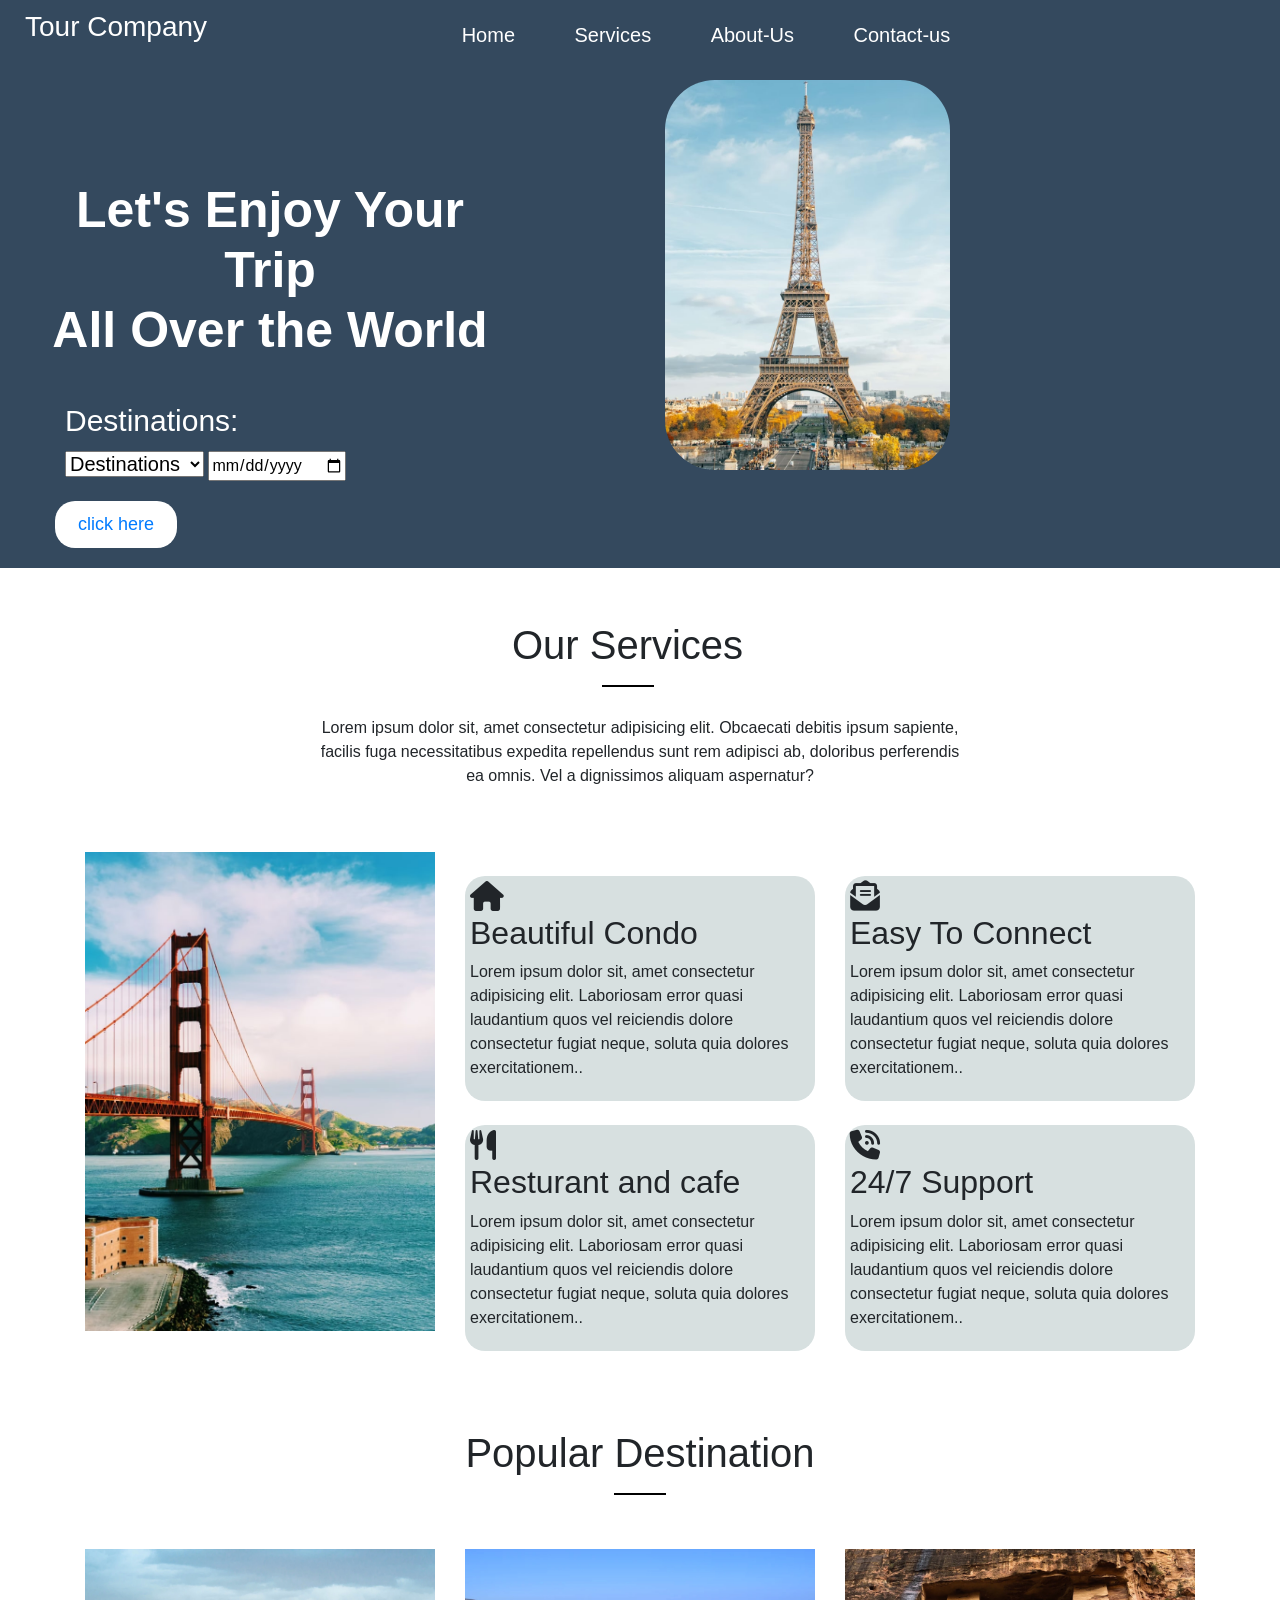
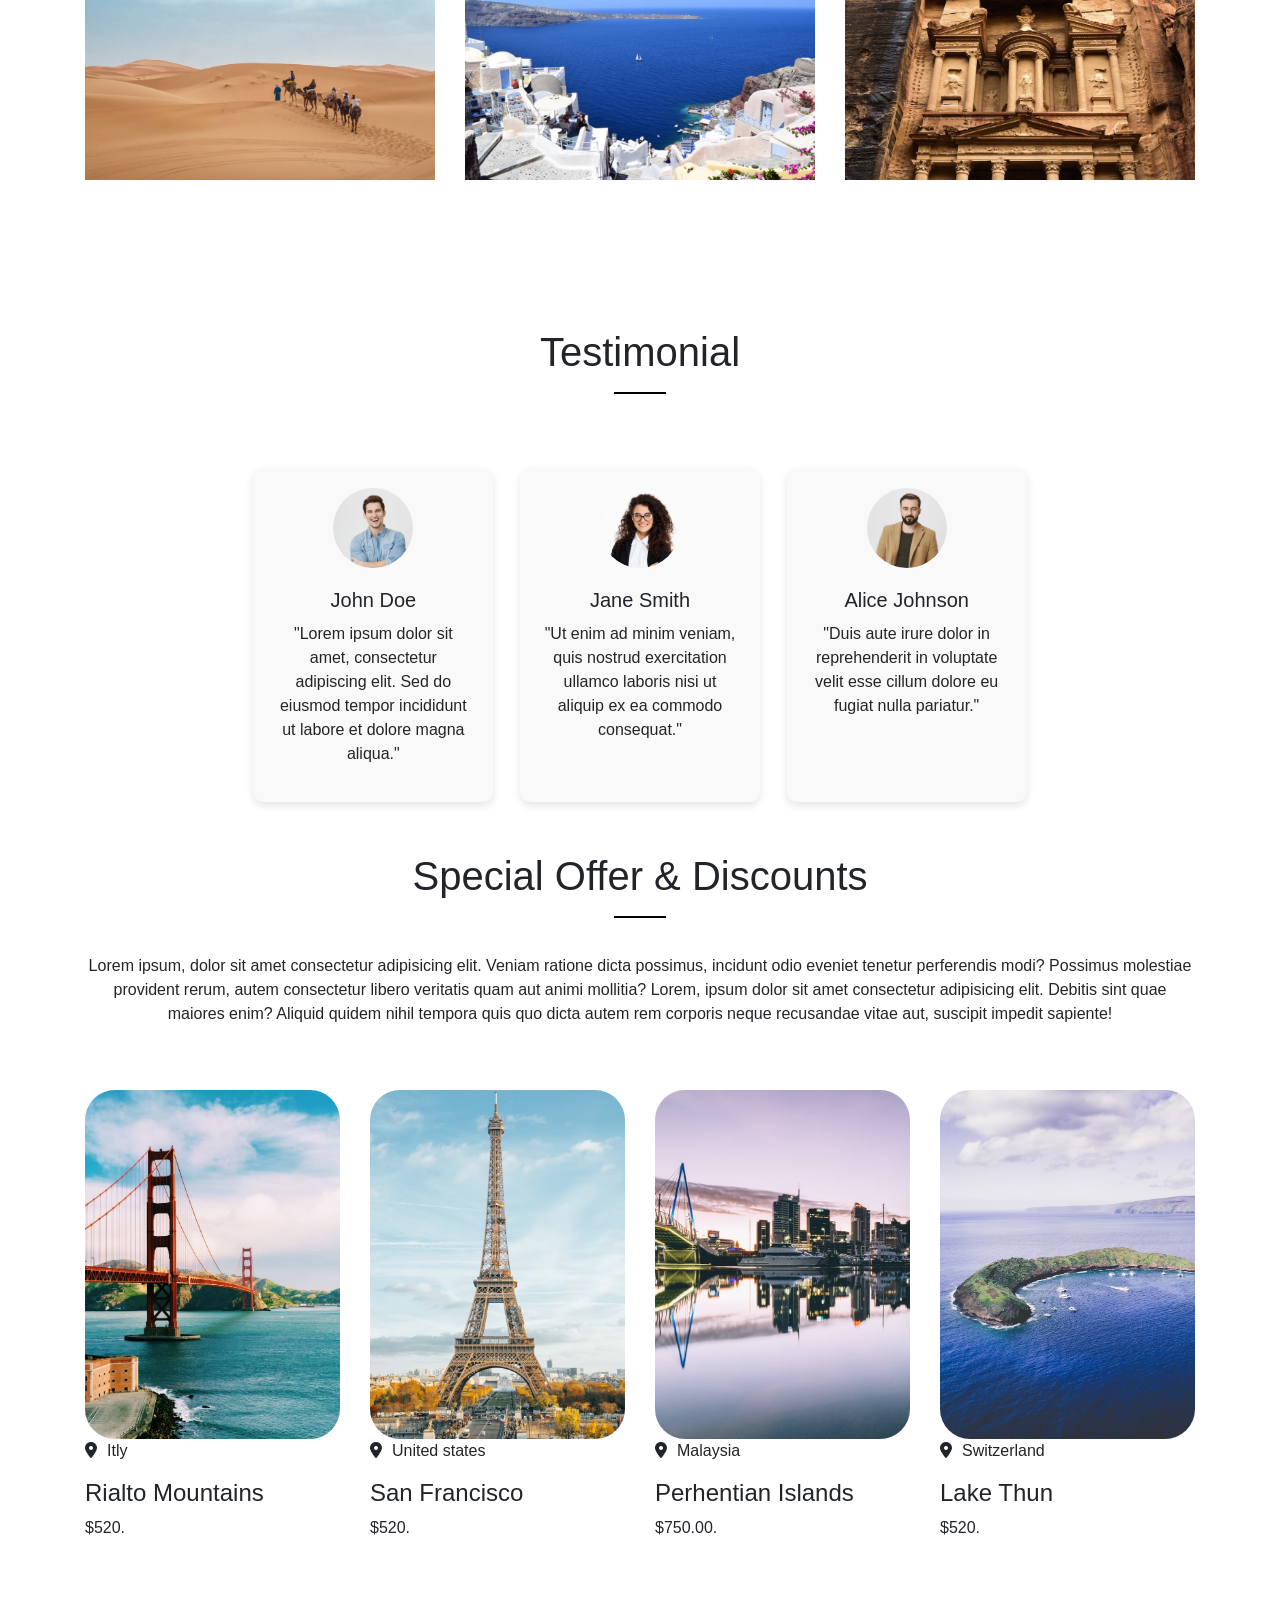
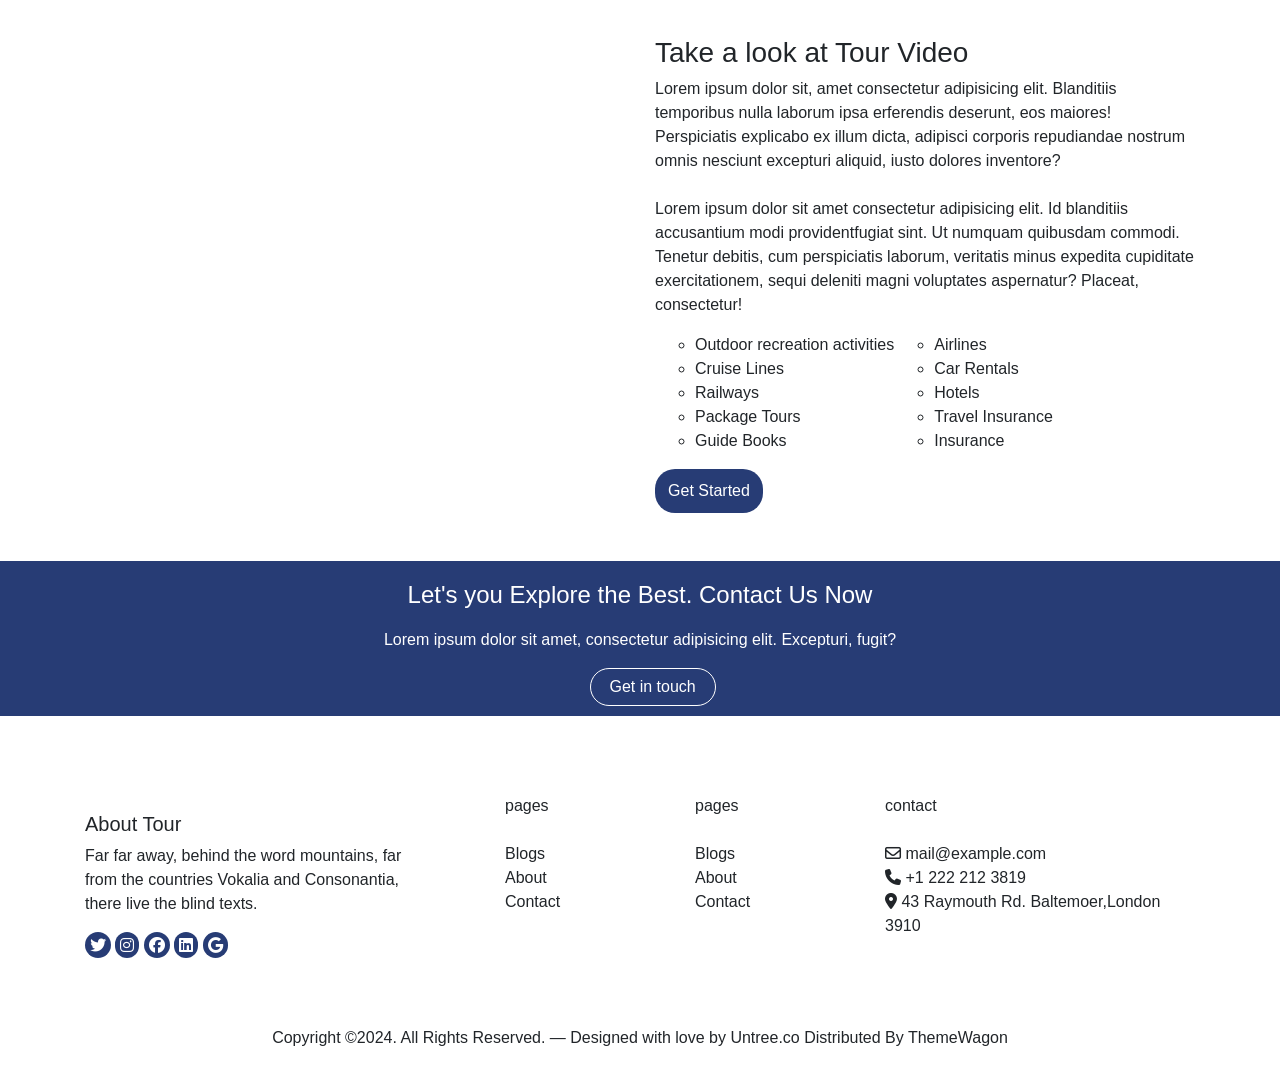
<file: index.html>
<!DOCTYPE html>
<html lang="en">
<head>
    <meta charset="UTF-8">
    <meta name="viewport" content="width=device-width, initial-scale=1.0">
    <link rel="stylesheet" href="https://cdnjs.cloudflare.com/ajax/libs/font-awesome/6.5.1/css/all.min.css" integrity="sha512-DTOQO9RWCH3ppGqcWaEA1BIZOC6xxalwEsw9c2QQeAIftl+Vegovlnee1c9QX4TctnWMn13TZye+giMm8e2LwA==" crossorigin="anonymous" referrerpolicy="no-referrer"/>
    <link rel="stylesheet" href="https://cdn.jsdelivr.net/npm/bootstrap@4.4.1/dist/css/bootstrap.min.css" integrity="sha384-Vkoo8x4CGsO3+Hhxv8T/Q5PaXtkKtu6ug5TOeNV6gBiFeWPGFN9MuhOf23Q9Ifjh" crossorigin="anonymous">
    <link rel="stylesheet" href="./style.css">
    <title>Tour Website</title>
</head>
<body>
 
    <div class="container-fluid" id="header">
        <div class="row">
            <div class="col-md-4"><h3 id="logo"><a href="./index.html">Tour Company</a></h3></div>
            <div class="col-md-8" id="sidemenu">
                <ul id="menu" >
                    <li><a href="./index.html">Home</a></li>
                    <li><a href="./services.html">Services</a></li>
                    <li><a href="./about-us.html">About-Us</a></li>
                    <li><a href="./contact-us.html">Contact-us</a></li>
                    <i class="fa-solid fa-xmark" onclick="closemenu()"></i>
                    
                </ul>
                <i class="fa-solid fa-bars" onclick="openmenu()"></i>
            </div>
        </div>
        <div class="row">
            <div class="col-md-6"> <h1 class="hero-text"><b>Let's Enjoy Your Trip <br> All Over the World</b></h1>
                <div class="select-text">   
              <label for="text">Destinations:</label> <br>
            <select id="place" name="place" size="1">
                <option value="Destinations">Destinations</option>
                <option value="United states">United states</option>
                <option value="Japan">Japan</option>
                <option value="Thailand">Thailand</option>
                <option value="China">China</option>
            </select> 
            <input type="date">
        </div>

      <button class="click-here"><a href="">click here</a></button>
            </div>
            <div class="col-md-6">
              <div class="img-hero"><img src="./images/hero-slider-2.jpg" alt="" width="50%"></div>
            </div>
        </div>
    </div>
    <!-- !!!...Html code for our services portion....!!! -->
    <div class="container mt-5">
        <div class="row mt-5 ">
            <div class="col-12"><h1 class="heading-services">Our Services <hr > </h1> </div>
        </div>
        <div class="row">
            <div class="col-12 para-services">
                <p>Lorem ipsum dolor sit, amet consectetur adipisicing elit. Obcaecati debitis ipsum sapiente, <br> facilis fuga necessitatibus expedita repellendus sunt rem adipisci ab, doloribus perferendis <br> ea omnis. Vel a dignissimos aliquam aspernatur?</p>
            </div>
        </div>
        <div class="row mt-5">
            <div class="col-md-4">
                <img src="./images/hero-slider-1.jpg" alt="" width="100%">
            </div>
            <div class="col-lg-4 col-md-4 ">
                <div id="box-services"  class="mt-4">
                    <i class="fa-solid fa-house"></i>
                    <h2>Beautiful Condo</h2>
                    <p class="box-para">Lorem ipsum dolor sit, amet consectetur adipisicing elit. Laboriosam error quasi laudantium quos vel reiciendis dolore consectetur fugiat neque, soluta quia dolores exercitationem..</p>
                </div>
                <div id="box-services" class="mt-4">
                    <i class="fa-solid fa-utensils"></i>
                    <h2>Resturant and cafe</h2>
                    <p class="box-para">Lorem ipsum dolor sit, amet consectetur adipisicing elit. Laboriosam error quasi laudantium quos vel reiciendis dolore consectetur fugiat neque, soluta quia dolores exercitationem..</p>
                </div>
               
            </div>
            <div class="col-lg-4 col-sm-2">
                <div id="box-services" class="mt-4">
                    <i class="fa-solid fa-envelope-open-text"></i>
                    <h2>Easy To Connect</h2>
                    <p class="box-para">Lorem ipsum dolor sit, amet consectetur adipisicing elit. Laboriosam error quasi laudantium quos vel reiciendis dolore consectetur fugiat neque, soluta quia dolores exercitationem..</p>
                </div>
                <div id="box-services" class="mt-4">
                    <i class="fa-solid fa-phone-volume"></i>
                    <h2>24/7 Support</h2>
                    <p class="box-para">Lorem ipsum dolor sit, amet consectetur adipisicing elit. Laboriosam error quasi laudantium quos vel reiciendis dolore consectetur fugiat neque, soluta quia dolores exercitationem..</p>
                </div>
            </div>
        </div>
    </div>
    <div class="container mt-5">
        <div class="row">
            <div class="col-12">
                <h1 id="destination-head"> Popular Destination <hr></h1>
            </div>
        </div>
    </div>
    
    <div class="container">
        <div class="row">
          <div class="col-md-4">
            <img class="img-fluid" src="./images/slider-1.jpg" alt="First slide">
          </div>
          <div class="col-md-4">
            <img class="img-fluid" src="./images/slider-2.jpg" alt="Second slide">
          </div>
          <div class="col-md-4">
            <img class="img-fluid" src="./images/slider-3.jpg" alt="Third slide">
          </div>
          </div>
      </div>


    <div class="container mt-5">
        <div class="row">
            <h1 class="col-md-12 testimonial-head">Testimonial <hr></h1>
           
        </div>
    </div>
    <div class="container">
        <div class="row">
            <div class="col-md-12">
                <div class="testimonials">
                    <div class="testimonial">
                      <img src="./images/person_1.jpg" alt="Testimonial 1">
                      <h3>John Doe</h3>
                      <p>"Lorem ipsum dolor sit amet, consectetur adipiscing elit. Sed do eiusmod tempor incididunt ut labore et dolore magna aliqua."</p>
                    </div>
                    <div class="testimonial">
                      <img src="./images/person_2.jpg" alt="Testimonial 2">
                      <h3>Jane Smith</h3>
                      <p>"Ut enim ad minim veniam, quis nostrud exercitation ullamco laboris nisi ut aliquip ex ea commodo consequat."</p>
                    </div>
                    <div class="testimonial">
                      <img src="./images/person_3.jpg" alt="Testimonial 3">
                      <h3>Alice Johnson</h3>
                      <p>"Duis aute irure dolor in reprehenderit in voluptate velit esse cillum dolore eu fugiat nulla pariatur."</p>
                    </div>
                  </div>
            </div>
        </div>
    </div>
    <div class="container">
        <div class="row">
            <div class="col-md-12"><h1 class="special-head">Special Offer & Discounts <hr></h1></div>
           
        </div>
       <div class="row">
        <div class=" col-md-12 special-text">
            <p>Lorem ipsum, dolor sit amet consectetur adipisicing elit. Veniam ratione dicta possimus, incidunt odio eveniet tenetur perferendis modi? Possimus molestiae provident rerum, autem consectetur libero veritatis quam aut animi mollitia? Lorem, ipsum dolor sit amet consectetur adipisicing elit. Debitis sint quae maiores enim? Aliquid quidem nihil tempora quis quo dicta autem rem corporis neque recusandae vitae aut, suscipit impedit sapiente!</p>
        </div>
       </div>


       <div class="row">
        <div class="col-md-3 discount-img mt-5">
            <img src="./images/hero-slider-1.jpg" alt="">
            <div class="d-flex">
                <div class="icons"><i class="fa-solid fa-location-dot"></i> </div>
            <p class="Itly">Itly</p>
            </div>
            <h4>Rialto Mountains</h4>
            <div class="price">$520.</div>
        </div>
        <div class="col-md-3 discount-img mt-5">
            <img src="./images/hero-slider-2.jpg" alt="">
            <div class="d-flex">
                <div class="icons"><i class="fa-solid fa-location-dot"></i> </div>
            <p class="Itly">United states</p>
            </div>
            <h4>San Francisco</h4>
            <div class="price">$520.</div>
        </div>
        <div class="col-md-3 discount-img mt-5">
            <img src="./images/hero-slider-3.jpg" alt="">
            <div class="d-flex">
                <div class="icons"><i class="fa-solid fa-location-dot"></i> </div>
            <p class="Itly"> Malaysia</p>
            </div>
            <h4>Perhentian Islands</h4>
            <div class="price">$750.00.</div>
        </div>
        <div class="col-md-3 discount-img mt-5">
            <img src="./images/hero-slider-4.jpg" alt="">
            <div class="d-flex">
                <div class="icons"><i class="fa-solid fa-location-dot"></i> </div>
            <p class="Itly">Switzerland</p>
            </div>
            <h4>Lake Thun</h4>
            <div class="price">$520.</div>
        </div>
       </div>
    </div>
    <!-- Use iframe here and add video from youtube -->


    <div class="container mt-5">
        <div class="row">
            <div class="col-md-6 mt-5">
                <iframe width="510" height="400" src="https://www.youtube.com/embed/jx-Cfk0lUIk?si=KbfFfalTNOM9_Hll" title="YouTube video player" frameborder="0" allow="accelerometer; autoplay; clipboard-write; encrypted-media; gyroscope; picture-in-picture; web-share" allowfullscreen></iframe>
            </div>
            <div class="col-md-6 mt-5">
                <h3 class="tour-video">Take a look at Tour Video</h3>
                <p class="tour-paragraph">Lorem ipsum dolor sit, amet consectetur adipisicing elit. Blanditiis temporibus nulla laborum ipsa erferendis deserunt, eos maiores! Perspiciatis explicabo ex illum dicta, adipisci corporis repudiandae nostrum omnis nesciunt excepturi aliquid, iusto dolores inventore? <br>
                    <br>
                Lorem ipsum dolor sit amet consectetur adipisicing elit. Id blanditiis accusantium modi providentfugiat sint. Ut numquam quibusdam commodi. Tenetur debitis, cum perspiciatis laborum, veritatis minus expedita cupiditate exercitationem, sequi deleniti magni voluptates aspernatur? Placeat, consectetur!
                
                </p>
               <div class="d-flex">
                <ul class="tour-list">
                    <li>Outdoor recreation activities</li>
                    <li>Cruise Lines</li>
                    <li>Railways</li>
                    <li>Package Tours</li>
                    <li>Guide Books</li>
                </ul>
                <ul class="tour-list">
                    <li>Airlines</li>
                    <li>Car Rentals</li>
                    <li>Hotels</li>
                    <li>Travel Insurance</li>
                    <li>Insurance</li>
                </ul>
               </div>
                <button class="tour-button">Get Started</button>

            </div>
        </div>
    </div>
  
    <div class="container-fluid mt-5">
        <div class="row explor-best">
            <div class="col-lg-12 contact-us-now">
                <div class="best-head">
                    <h4 >Let's you Explore the Best. Contact Us Now</h4>
                </div>
                <div class="best-para">
                    <p >Lorem ipsum dolor sit amet, consectetur adipisicing elit. Excepturi, fugit?</p>
                </div>
                <div >
                    <button type="button" class="btn btn-secondary">Get in touch</button>
                </div>
            </div>
        </div>
    </div>
    


    <div class="container mt-5">
        <div class="row">
            <div class="col-md-4 mt-5"><h5>About Tour</h5>
            <P>Far far away, behind the word mountains, far from the countries Vokalia and Consonantia, there live the blind texts.</P>
            <div class="font-awesome-icons">
                <i class="fa-brands fa-twitter"></i>
                <i class="fa-brands fa-instagram"></i>
                <i class="fa-brands fa-facebook"></i>
                <i class="fa-brands fa-linkedin"></i>
                <i class="fa-brands fa-google"></i>
            </div>
        </div>


            <div class="col-md-2">
                <ul class="footer-list-all">
                    <li>pages</li> <br> 
                    <li>Blogs</li>
                    <li>About</li>
                    <li>Contact</li>
                </ul>
            </div>
            
            <div class="col-md-2">
                <ul class="footer-list-all">
                    <li>pages</li> <br> 
                    <li>Blogs</li>
                    <li>About</li>
                    <li>Contact</li>
                </ul>
            </div>
            <div class="col-md-4">
                <ul class="footer-list-all">
                    <li>  contact</li> <br>
                    <li> <i class="fa-regular fa-envelope"></i> mail@example.com</li>
                    <li> <i class="fa-solid fa-phone"></i> +1 222 212 3819</li>
                    <li> <i class="fa-solid fa-location-dot"></i> 43 Raymouth Rd. Baltemoer,London 3910</li>
                    
                </ul>
            </div>
        </div>

        <div class="row mt-5">
            <div class="col-12">
                <p class="last-footer-para">Copyright ©2024. All Rights Reserved. — Designed with love by Untree.co Distributed By ThemeWagon</p>
            </div>
        </div>
    </div>






    <script>
        var sidemenu=document.getElementById("sidemenu");
        function openmenu(){
            sidemenu.style.right="0";
    
        }
        function closemenu(){
            sidemenu.style.right="-200px";
    
        }
    </script>

</body>
</html>
    <!-- <script src="https://code.jquery.com/jquery-3.4.1.slim.min.js" integrity="sha384-J6qa4849blE2+poT4WnyKhv5vZF5SrPo0iEjwBvKU7imGFAV0wwj1yYfoRSJoZ+n" crossorigin="anonymous"></script> -->
    <!-- <script src="https://cdn.jsdelivr.net/npm/popper.js@1.16.0/dist/umd/popper.min.js" integrity="sha384-Q6E9RHvbIyZFJoft+2mJbHaEWldlvI9IOYy5n3zV9zzTtmI3UksdQRVvoxMfooAo" crossorigin="anonymous"></script> -->
    <!-- <script src="https://cdn.jsdelivr.net/npm/bootstrap@4.4.1/dist/js/bootstrap.min.js" integrity="sha384-wfSDF2E50Y2D1uUdj0O3uMBJnjuUD4Ih7YwaYd1iqfktj0Uod8GCExl3Og8ifwB6" crossorigin="anonymous"></script> -->
</file>
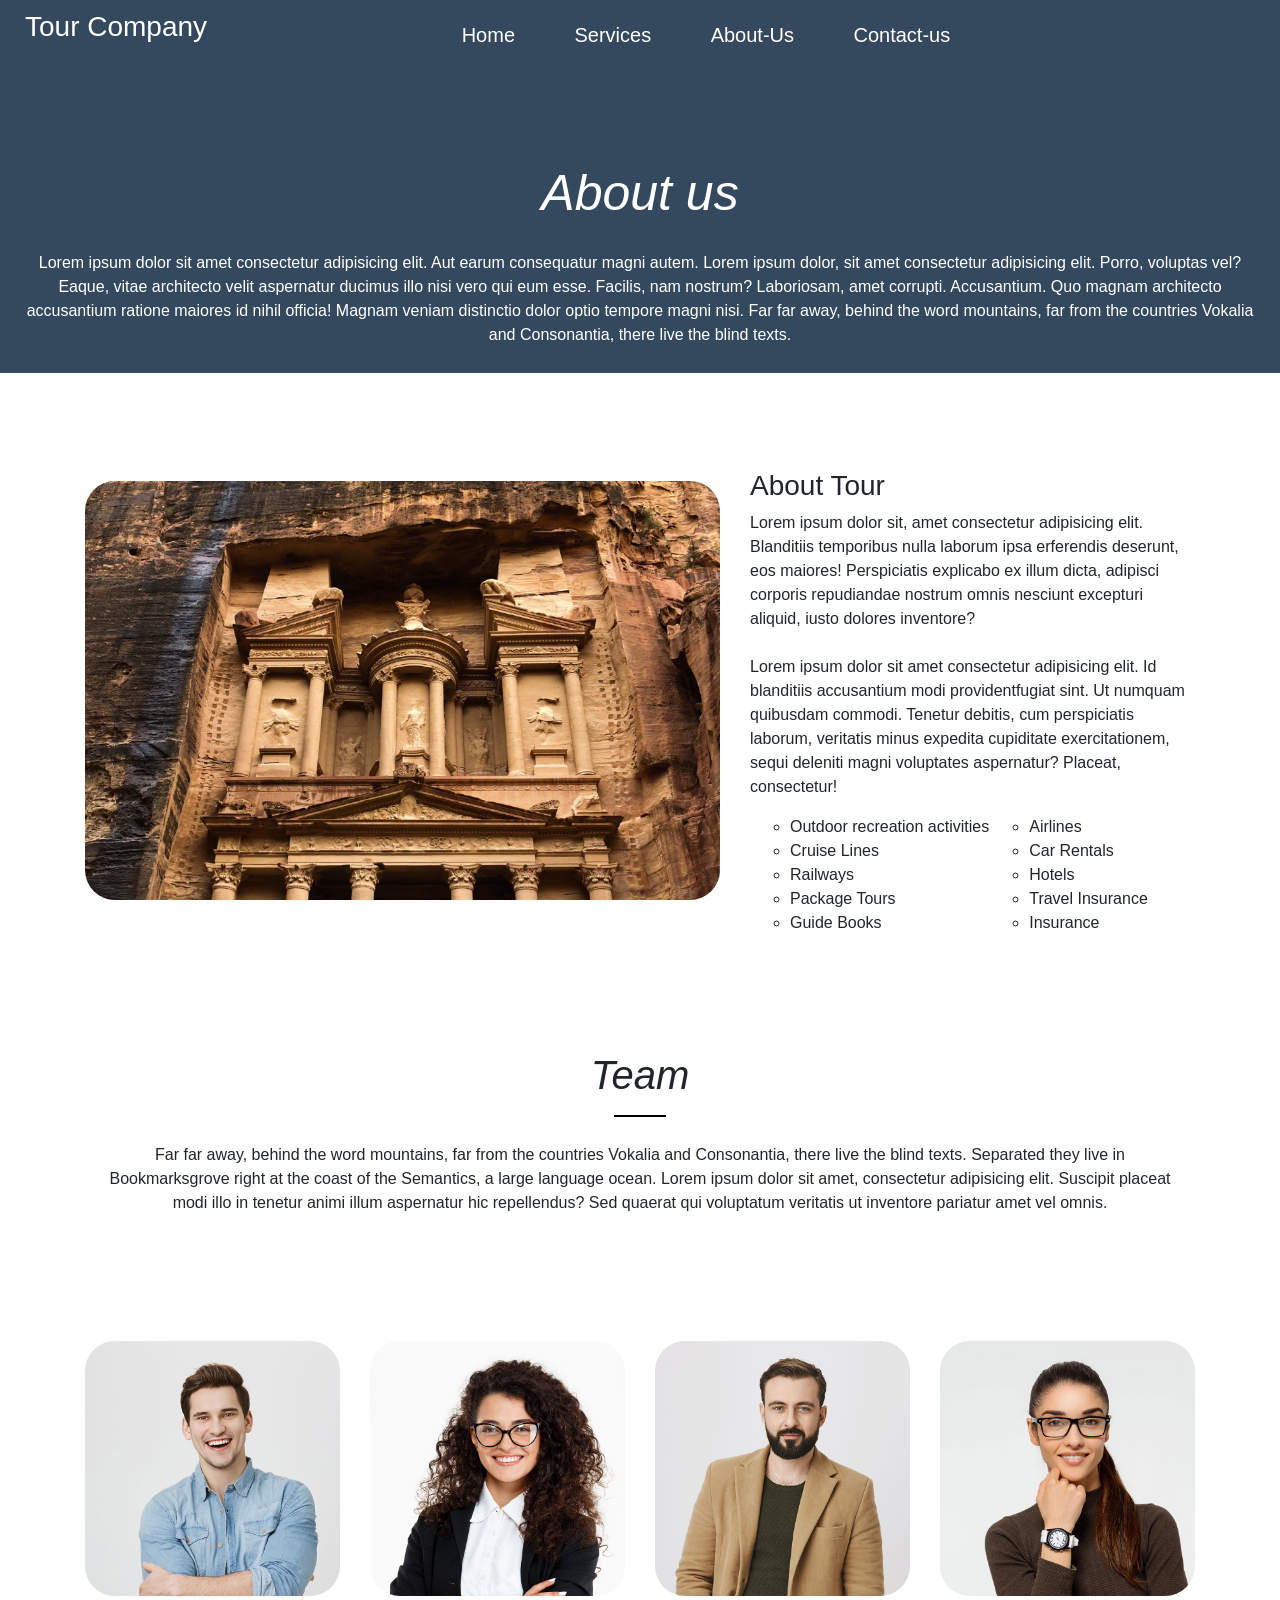
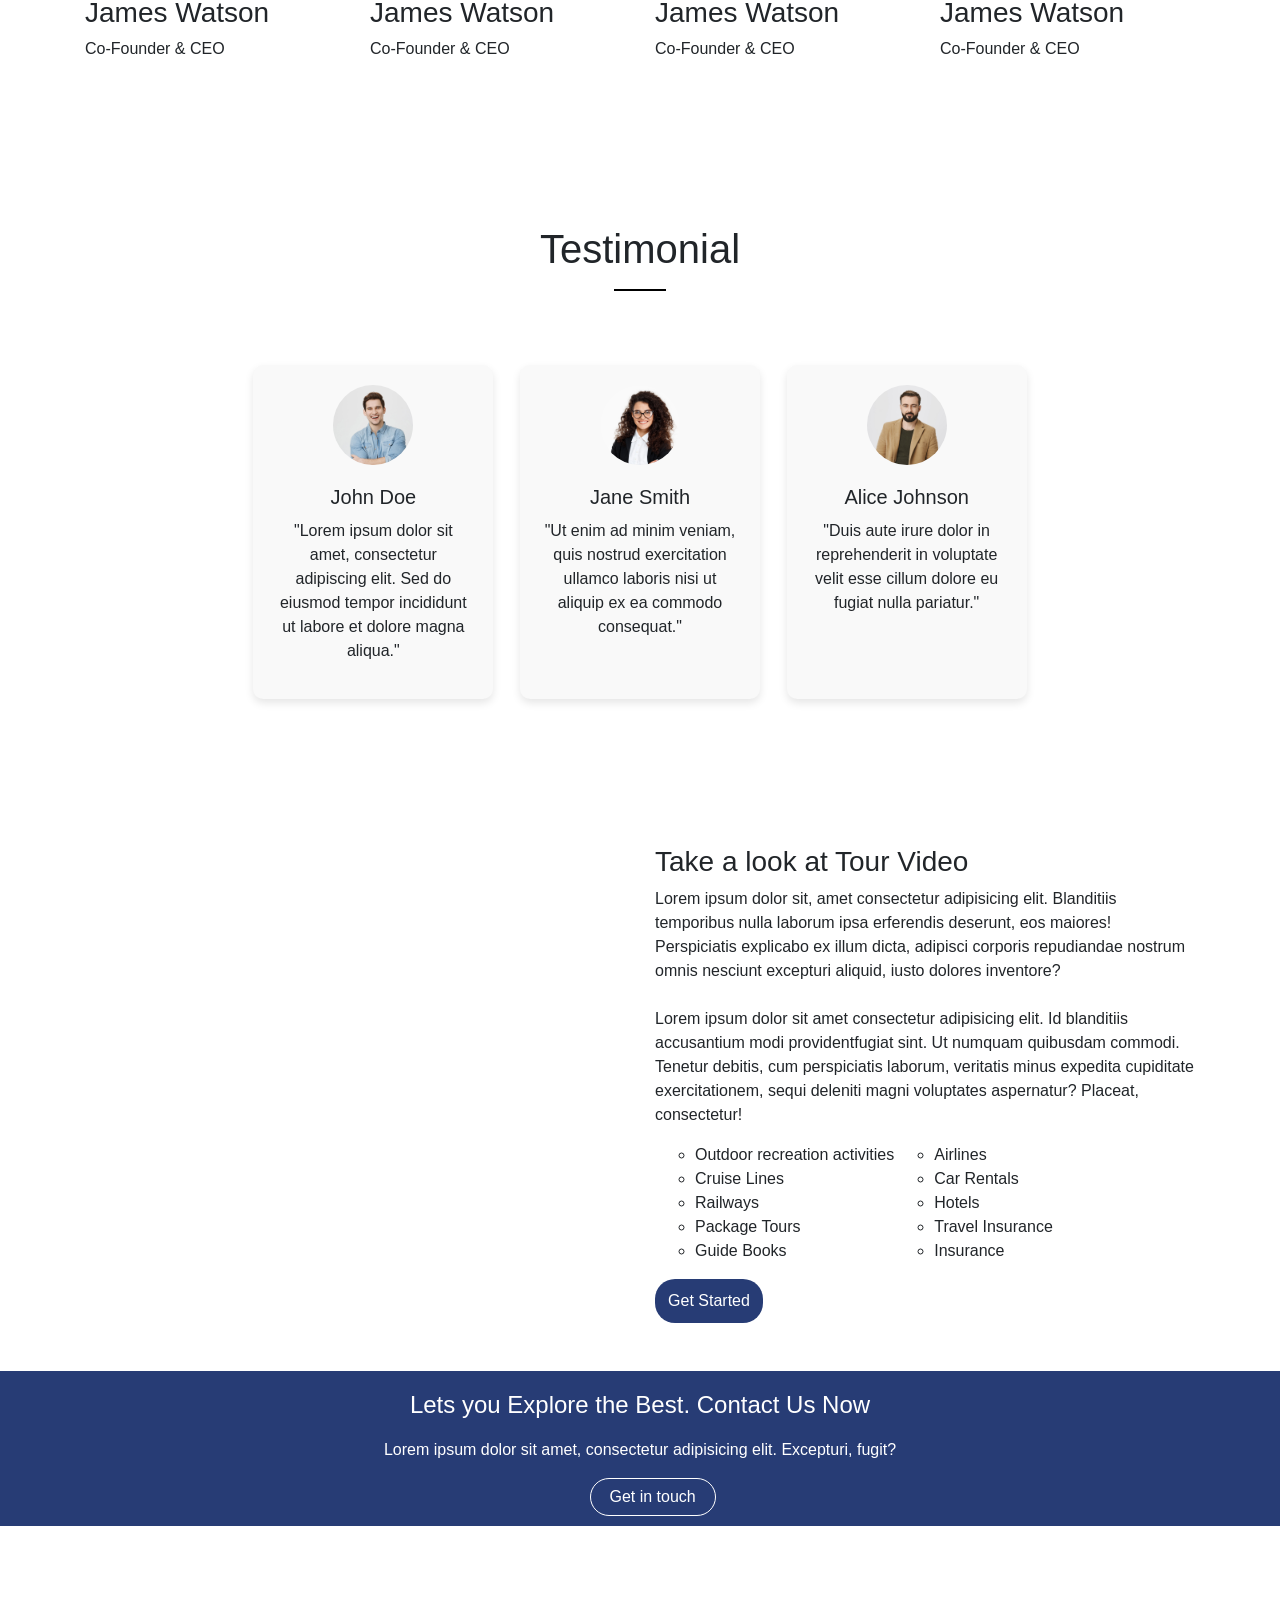
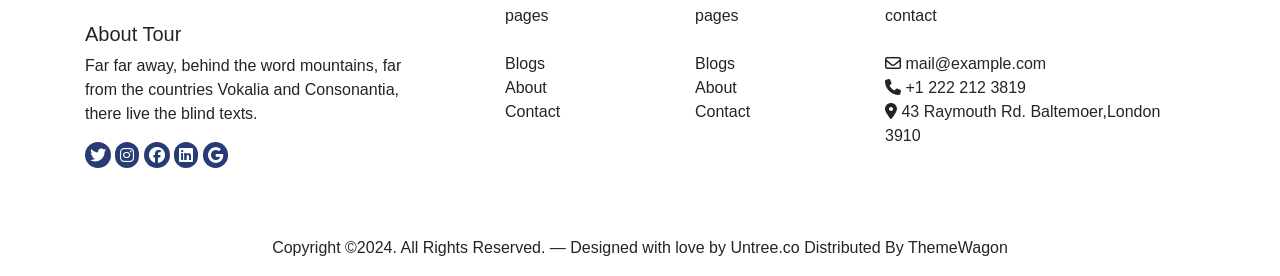
<file: about-us.html>
<!DOCTYPE html>
<html lang="en">
<head>
    <meta charset="UTF-8">
    <meta name="viewport" content="width=device-width, initial-scale=1.0">
    <link rel="stylesheet" href="https://cdnjs.cloudflare.com/ajax/libs/font-awesome/6.5.1/css/all.min.css" integrity="sha512-DTOQO9RWCH3ppGqcWaEA1BIZOC6xxalwEsw9c2QQeAIftl+Vegovlnee1c9QX4TctnWMn13TZye+giMm8e2LwA==" crossorigin="anonymous" referrerpolicy="no-referrer"/>
    <link rel="stylesheet" href="https://cdn.jsdelivr.net/npm/bootstrap@4.4.1/dist/css/bootstrap.min.css" integrity="sha384-Vkoo8x4CGsO3+Hhxv8T/Q5PaXtkKtu6ug5TOeNV6gBiFeWPGFN9MuhOf23Q9Ifjh" crossorigin="anonymous">
    <link rel="stylesheet" href="./style.css">
    <title>about-us</title>
</head>
<body>
    <div class="container-fluid" id="header">
        <div class="row">
            <div class="col-md-4"><h3 id="logo"><a href="./index.html">Tour Company</a></h3></div>
            <div class="col-md-8">
                <ul id="menu">
                    <li><a href="./index.html">Home</a></li>
                    <li><a href="./services.html">Services</a></li>
                    <li><a href="./about-us.html">About-Us</a></li>
                    <li><a href="./contact-us.html">Contact-us</a></li>
                    
                </ul>
            </div>
        </div>
        <div class="row mt-5">
            <div class="col-lg-12 col-md-6"><h1 class="our-services">About us</h1>
                <p class="paragraph-services"> Lorem ipsum dolor sit amet consectetur adipisicing elit. Aut earum consequatur magni autem. Lorem ipsum dolor, sit amet consectetur adipisicing elit. Porro, voluptas vel? Eaque, vitae architecto velit aspernatur ducimus illo nisi vero qui eum esse. Facilis, nam nostrum? Laboriosam, amet corrupti. Accusantium. Quo magnam architecto accusantium ratione maiores id nihil officia! Magnam veniam distinctio dolor optio tempore magni nisi. Far far away, behind the word mountains, far from the countries Vokalia and Consonantia, there live the blind texts. </p>
            </div>
        </div>
       
    </div>
    <div class="container">
        <div class="row mt-5">
            <div class="col-md-7">
                <div class="imeg-of-about">
                    <img src="./images/slider-3.jpg" alt="">
                    <!-- <div id="carouselExample" class="carousel slide">
                        <div class="carousel-inner">
                          <div class="carousel-item active">
                            <img src="./images/slider-1.jpg" class="d-block w-100" alt="...">
                          </div>
                          <div class="carousel-item">
                            <img src="./images/slider-2.jpg" class="d-block w-100" alt="...">
                          </div>
                          <div class="carousel-item">
                            <img src="./images/slider-3.jpg" class="d-block w-100" alt="...">
                          </div>
                        </div>
                        <button class="carousel-control-prev w-10" type="button" data-bs-target="#carouselExample" data-bs-slide="prev">
                          <span class="carousel-control-prev-icon" aria-hidden="true"></span>
                          <span class="visually-hidden">Previous</span>
                        </button>
                        <button class="carousel-control-next" type="button" data-bs-target="#carouselExample" data-bs-slide="next">
                          <span class="carousel-control-next-icon" aria-hidden="true"></span>
                          <span class="visually-hidden">Next</span>
                        </button>
                      </div> -->
                </div>
            </div>
            <div class="col-md-5">
                <h3 class="tour-video mt-5">About Tour </h3>
                <p class="tour-paragraph">Lorem ipsum dolor sit, amet consectetur adipisicing elit. Blanditiis temporibus nulla laborum ipsa erferendis deserunt, eos maiores! Perspiciatis explicabo ex illum dicta, adipisci corporis repudiandae nostrum omnis nesciunt excepturi aliquid, iusto dolores inventore? <br>
                    <br>
                Lorem ipsum dolor sit amet consectetur adipisicing elit. Id blanditiis accusantium modi providentfugiat sint. Ut numquam quibusdam commodi. Tenetur debitis, cum perspiciatis laborum, veritatis minus expedita cupiditate exercitationem, sequi deleniti magni voluptates aspernatur? Placeat, consectetur!
                
                </p>
               <div class="d-flex">
                <ul class="tour-list">
                    <li>Outdoor recreation activities</li>
                    <li>Cruise Lines</li>
                    <li>Railways</li>
                    <li>Package Tours</li>
                    <li>Guide Books</li>
                </ul>
                <ul class="tour-list">
                    <li>Airlines</li>
                    <li>Car Rentals</li>
                    <li>Hotels</li>
                    <li>Travel Insurance</li>
                    <li>Insurance</li>
                </ul>
               </div>
          
            </div>
        </div>
    </div>

<!-- About team code -->

    <div class="container">

        <div class="row">
            <div class="col-md-12"><h1 class="team">Team <hr></h1>
                <p class="peee">Far far away, behind the word mountains, far from the countries Vokalia and Consonantia, there live the blind texts. Separated they live in Bookmarksgrove right at the coast of the Semantics, a large language ocean. Lorem ipsum dolor sit amet, consectetur adipisicing elit. Suscipit placeat modi illo in tenetur animi illum aspernatur hic repellendus? Sed quaerat qui voluptatum veritatis ut inventore pariatur amet vel omnis.</p>
            
            </div>
        </div>
        <div class="row">
            <div class="col-md-3">
                <div class="team-person1">
                    <img src="./images/person_1.jpg" alt="">
                    <h3>James Watson</h3>
                    <p class="CEO">Co-Founder & CEO</p>
                </div>
            </div>
            <div class="col-md-3">
                <div class="team-person1">
                    <img src="./images/person_2.jpg" alt="">
                    <h3>James Watson</h3>
                    <p class="CEO">Co-Founder & CEO</p>
                </div>
            </div>
            <div class="col-md-3">
                <div class="team-person1">
                    <img src="./images/person_3.jpg" alt="">
                    <h3>James Watson</h3>
                    <p class="CEO">Co-Founder & CEO</p>
                </div>
            </div>
            <div class="col-md-3">
                <div class="team-person1">
                    <img src="./images/person_4.jpg" alt="">
                    <h3>James Watson</h3>
                    <p class="CEO">Co-Founder & CEO</p>
                </div>
            </div>
        </div>
    </div>
    


      <!-- This is testimonial -->
    <div class="container mt-5">
        <div class="row mt-5">
            <h1 class="col-md-12 testimonial-head">Testimonial <hr></h1>
           
        </div>
    </div>
    <div class="container">
        <div class="row">
            <div class="col-md-12">
                <div class="testimonials">
                    <div class="testimonial">
                      <img src="./images/person_1.jpg" alt="Testimonial 1">
                      <h3>John Doe</h3>
                      <p>"Lorem ipsum dolor sit amet, consectetur adipiscing elit. Sed do eiusmod tempor incididunt ut labore et dolore magna aliqua."</p>
                    </div>
                    <div class="testimonial">
                      <img src="./images/person_2.jpg" alt="Testimonial 2">
                      <h3>Jane Smith</h3>
                      <p>"Ut enim ad minim veniam, quis nostrud exercitation ullamco laboris nisi ut aliquip ex ea commodo consequat."</p>
                    </div>
                    <div class="testimonial">
                      <img src="./images/person_3.jpg" alt="Testimonial 3">
                      <h3>Alice Johnson</h3>
                      <p>"Duis aute irure dolor in reprehenderit in voluptate velit esse cillum dolore eu fugiat nulla pariatur."</p>
                    </div>
                  </div>
            </div>
        </div>
    </div>


    <div class="container mt-5">
        <div class="row">
            <div class="col-md-6 mt-5">
                <iframe width="510" height="400" src="https://www.youtube.com/embed/jx-Cfk0lUIk?si=KbfFfalTNOM9_Hll" title="YouTube video player" frameborder="0" allow="accelerometer; autoplay; clipboard-write; encrypted-media; gyroscope; picture-in-picture; web-share" allowfullscreen></iframe>
            </div>
            <div class="col-md-6 mt-5">
                <h3 class="tour-video">Take a look at Tour Video </h3>
                <p class="tour-paragraph">Lorem ipsum dolor sit, amet consectetur adipisicing elit. Blanditiis temporibus nulla laborum ipsa erferendis deserunt, eos maiores! Perspiciatis explicabo ex illum dicta, adipisci corporis repudiandae nostrum omnis nesciunt excepturi aliquid, iusto dolores inventore? <br>
                    <br>
                Lorem ipsum dolor sit amet consectetur adipisicing elit. Id blanditiis accusantium modi providentfugiat sint. Ut numquam quibusdam commodi. Tenetur debitis, cum perspiciatis laborum, veritatis minus expedita cupiditate exercitationem, sequi deleniti magni voluptates aspernatur? Placeat, consectetur!
                
                </p>
               <div class="d-flex">
                <ul class="tour-list">
                    <li>Outdoor recreation activities</li>
                    <li>Cruise Lines</li>
                    <li>Railways</li>
                    <li>Package Tours</li>
                    <li>Guide Books</li>
                </ul>
                <ul class="tour-list">
                    <li>Airlines</li>
                    <li>Car Rentals</li>
                    <li>Hotels</li>
                    <li>Travel Insurance</li>
                    <li>Insurance</li>
                </ul>
               </div>
                <button class="tour-button">Get Started</button>

            </div>
        </div>
    </div>
    <div class="container-fluid mt-5">
        <div class="row  ">
            <div class="col-md-12 contact-us-now">
                <h4 class="best-head">Lets you Explore the Best. Contact Us Now</h4>
                <p class="best-para">Lorem ipsum dolor sit amet, consectetur adipisicing elit. Excepturi, fugit?</p>
                <!-- <button class="button-touch">Get in touch</button> -->
                <button type="button" class="btn btn-secondary">Get in touch</button>
              
            </div>
           
        </div>
    </div>


    <div class="container mt-5">
        <div class="row">
            <div class="col-md-4 mt-5"><h5>About Tour</h5>
            <P>Far far away, behind the word mountains, far from the countries Vokalia and Consonantia, there live the blind texts.</P>
            <div class="font-awesome-icons">
                <i class="fa-brands fa-twitter"></i>
                <i class="fa-brands fa-instagram"></i>
                <i class="fa-brands fa-facebook"></i>
                <i class="fa-brands fa-linkedin"></i>
                <i class="fa-brands fa-google"></i>
            </div>
        </div>


            <div class="col-md-2">
                <ul class="footer-list-all">
                    <li>pages</li> <br> 
                    <li>Blogs</li>
                    <li>About</li>
                    <li>Contact</li>
                </ul>
            </div>
            
            <div class="col-md-2">
                <ul class="footer-list-all">
                    <li>pages</li> <br> 
                    <li>Blogs</li>
                    <li>About</li>
                    <li>Contact</li>
                </ul>
            </div>
            <div class="col-md-4">
                <ul class="footer-list-all">
                    <li>  contact</li> <br>
                    <li> <i class="fa-regular fa-envelope"></i> mail@example.com</li>
                    <li> <i class="fa-solid fa-phone"></i> +1 222 212 3819</li>
                    <li> <i class="fa-solid fa-location-dot"></i> 43 Raymouth Rd. Baltemoer,London 3910</li>
                    
                </ul>
            </div>
        </div>

        <div class="row mt-5">
            <div class="col-12">
                <p class="last-footer-para">Copyright ©2024. All Rights Reserved. — Designed with love by Untree.co Distributed By ThemeWagon</p>
            </div>
        </div>
    </div>




    

    
</body>
</html>


<script src="https://code.jquery.com/jquery-3.4.1.slim.min.js" integrity="sha384-J6qa4849blE2+poT4WnyKhv5vZF5SrPo0iEjwBvKU7imGFAV0wwj1yYfoRSJoZ+n" crossorigin="anonymous"></script>
    <script src="https://cdn.jsdelivr.net/npm/popper.js@1.16.0/dist/umd/popper.min.js" integrity="sha384-Q6E9RHvbIyZFJoft+2mJbHaEWldlvI9IOYy5n3zV9zzTtmI3UksdQRVvoxMfooAo" crossorigin="anonymous"></script>
    <script src="https://cdn.jsdelivr.net/npm/bootstrap@4.4.1/dist/js/bootstrap.min.js" integrity="sha384-wfSDF2E50Y2D1uUdj0O3uMBJnjuUD4Ih7YwaYd1iqfktj0Uod8GCExl3Og8ifwB6" crossorigin="anonymous"></script>
</file>
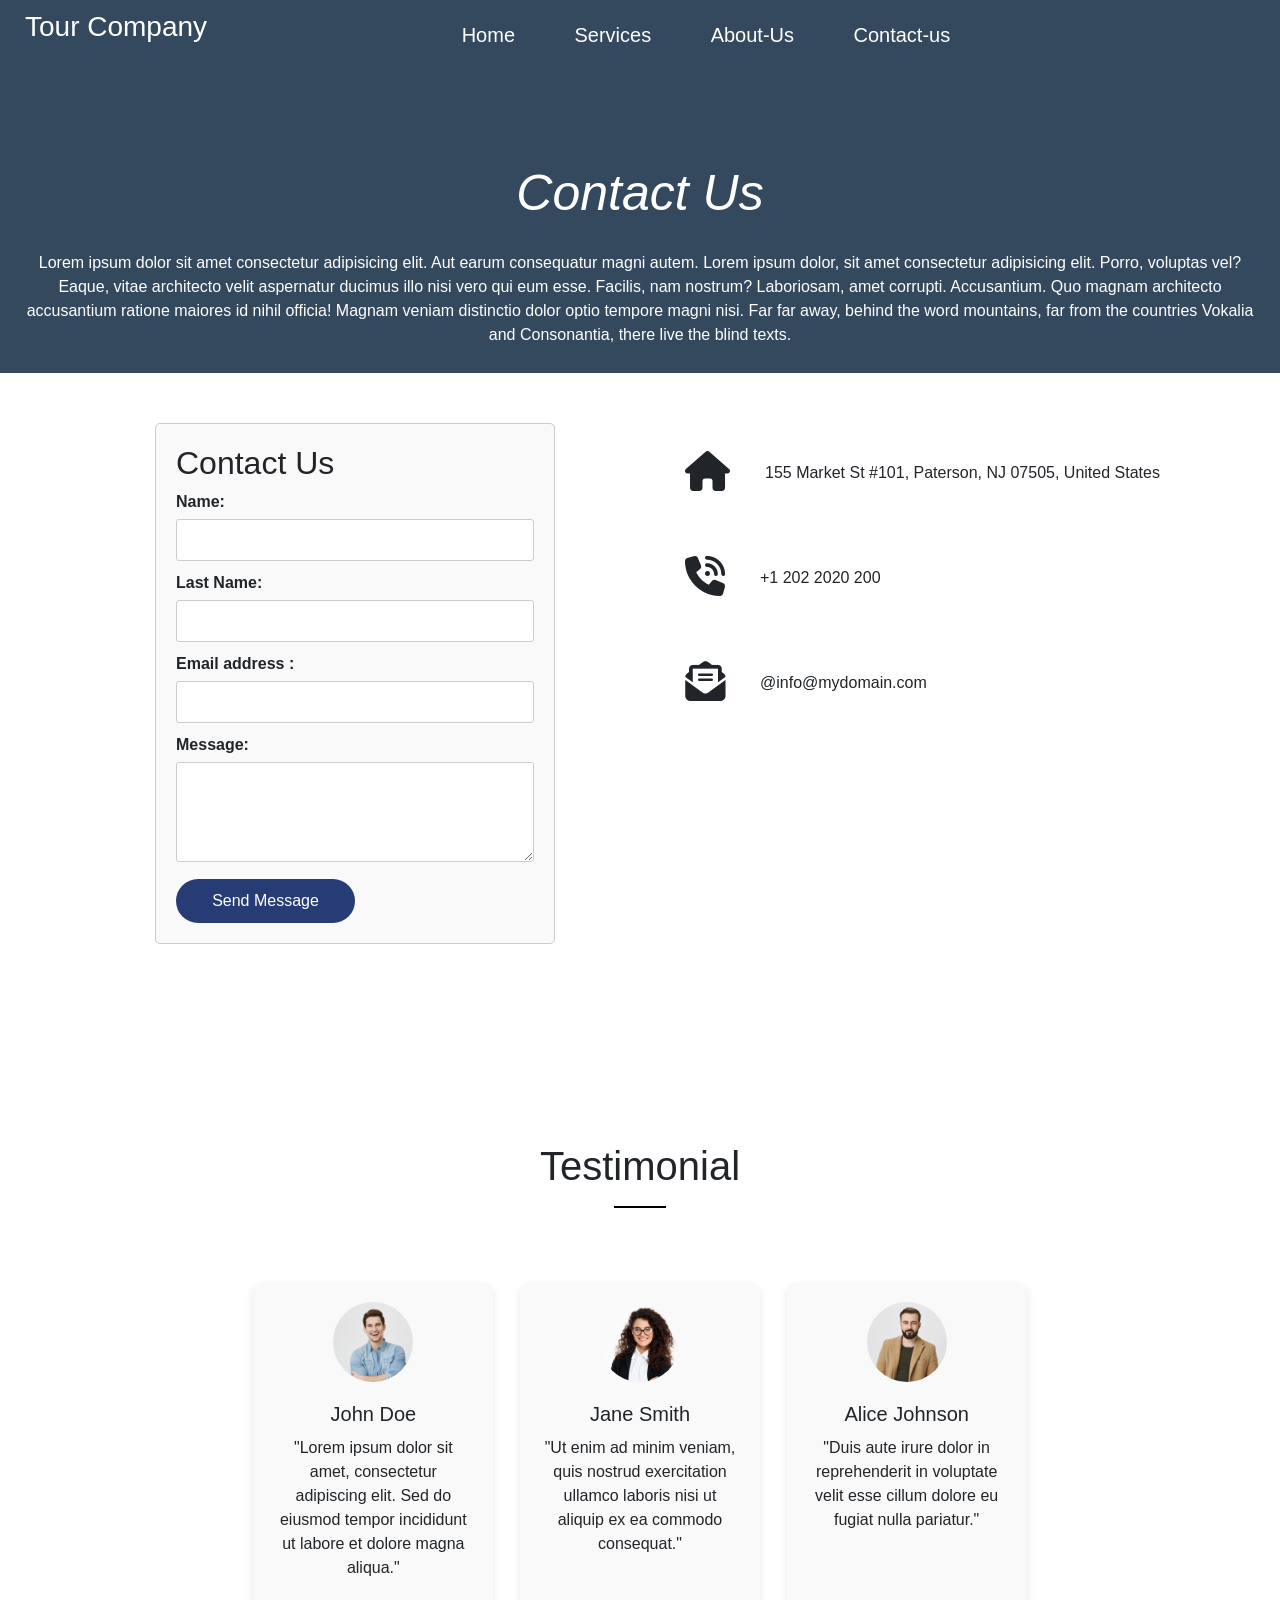
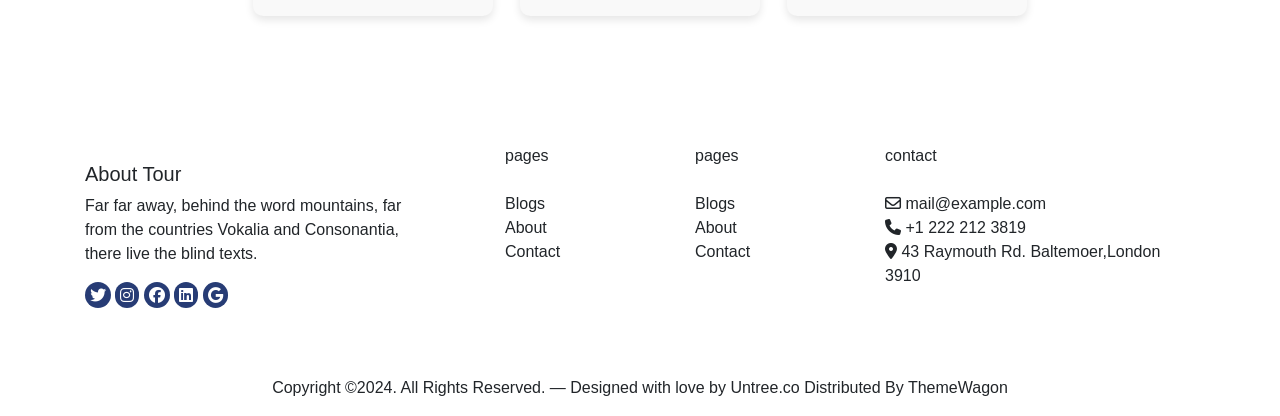
<file: contact-us.html>
<!DOCTYPE html>
<html lang="en">
<head>
    <meta charset="UTF-8">
    <meta name="viewport" content="width=device-width, initial-scale=1.0">
    <link rel="stylesheet" href="https://cdnjs.cloudflare.com/ajax/libs/font-awesome/6.5.1/css/all.min.css" integrity="sha512-DTOQO9RWCH3ppGqcWaEA1BIZOC6xxalwEsw9c2QQeAIftl+Vegovlnee1c9QX4TctnWMn13TZye+giMm8e2LwA==" crossorigin="anonymous" referrerpolicy="no-referrer"/>
    <link rel="stylesheet" href="https://cdn.jsdelivr.net/npm/bootstrap@4.4.1/dist/css/bootstrap.min.css" integrity="sha384-Vkoo8x4CGsO3+Hhxv8T/Q5PaXtkKtu6ug5TOeNV6gBiFeWPGFN9MuhOf23Q9Ifjh" crossorigin="anonymous">
    <link rel="stylesheet" href="./style.css">
    <title>contsct-us</title>
</head>
<body>
    <div class="container-fluid" id="header">
        <div class="row">
            <div class="col-md-4"><h3 id="logo"><a href="./index.html">Tour Company</a></h3></div>
            <div class="col-md-8">
                <ul id="menu">
                    <li><a href="./index.html">Home</a></li>
                    <li><a href="./services.html">Services</a></li>
                    <li><a href="./about-us.html">About-Us</a></li>
                    <li><a href="./contact-us.html">Contact-us</a></li>
                    
                </ul>
            </div>
        </div>
        <div class="row mt-5">
            <div class="col-lg-12 col-md-6"><h1 class="our-services"> Contact Us</h1>
                <p class="paragraph-services"> Lorem ipsum dolor sit amet consectetur adipisicing elit. Aut earum consequatur magni autem. Lorem ipsum dolor, sit amet consectetur adipisicing elit. Porro, voluptas vel? Eaque, vitae architecto velit aspernatur ducimus illo nisi vero qui eum esse. Facilis, nam nostrum? Laboriosam, amet corrupti. Accusantium. Quo magnam architecto accusantium ratione maiores id nihil officia! Magnam veniam distinctio dolor optio tempore magni nisi. Far far away, behind the word mountains, far from the countries Vokalia and Consonantia, there live the blind texts. </p>
            </div>
        </div>
       
    </div>

 

<div class="container">
    <div class="row">
        <div class="col-md-6">
           <div class="contact-form">
    <h2>Contact Us</h2>
    <form action="#" method="post">
      <label for="name">Name:</label>
      <input type="text" id="name" name="name" required>

      <label for="name">Last Name:</label>
      <input type="text" id="name" name="name" required>
  
      <label for="email">Email address :</label>
      <input type="email" id="email" name="email" required>
  
      <label for="message">Message:</label>
      <textarea id="message" name="message" required></textarea>
  
      <input type="Send Message" value="Send Message">
    </form>
           </div>
        </div>
        <div class="col-md-6 mt-5">
            <div class="ICONS ">
               <div class="d-flex contact-info" >
                <i class="fa-solid fa-house "></i>
                <p>155 Market St #101, Paterson, NJ 07505, United States</p>
               </div>
               <div class="d-flex contact-info">
                <i class="fa-solid fa-phone-volume "></i>
                <p>+1 202 2020 200</p>
               </div>
               <div class="d-flex  contact-info">
                <i class="fa-solid fa-envelope-open-text "></i>
                <p>@info@mydomain.com</p>
               </div>
            </div>

        </div>
    </div>
</div>

<div class="container mt-5">
    <div class="row mt-5">
        <h1 class="col-md-12 testimonial-head">Testimonial <hr></h1>
       
    </div>
    <div class="container">
        <div class="row">
            <div class="col-md-12">
                <div class="testimonials">
                    <div class="testimonial">
                      <img src="./images/person_1.jpg" alt="Testimonial 1">
                      <h3>John Doe</h3>
                      <p>"Lorem ipsum dolor sit amet, consectetur adipiscing elit. Sed do eiusmod tempor incididunt ut labore et dolore magna aliqua."</p>
                    </div>
                    <div class="testimonial">
                      <img src="./images/person_2.jpg" alt="Testimonial 2">
                      <h3>Jane Smith</h3>
                      <p>"Ut enim ad minim veniam, quis nostrud exercitation ullamco laboris nisi ut aliquip ex ea commodo consequat."</p>
                    </div>
                    <div class="testimonial">
                      <img src="./images/person_3.jpg" alt="Testimonial 3">
                      <h3>Alice Johnson</h3>
                      <p>"Duis aute irure dolor in reprehenderit in voluptate velit esse cillum dolore eu fugiat nulla pariatur."</p>
                    </div>
                  </div>
            </div>
        </div>
    </div>
</div>
<div class="container mt-5">
    <div class="row">
        <div class="col-md-4 mt-5"><h5>About Tour</h5>
        <P>Far far away, behind the word mountains, far from the countries Vokalia and Consonantia, there live the blind texts.</P>
        <div class="font-awesome-icons">
            <i class="fa-brands fa-twitter"></i>
            <i class="fa-brands fa-instagram"></i>
            <i class="fa-brands fa-facebook"></i>
            <i class="fa-brands fa-linkedin"></i>
            <i class="fa-brands fa-google"></i>
        </div>
    </div>


        <div class="col-md-2">
            <ul class="footer-list-all">
                <li>pages</li> <br> 
                <li>Blogs</li>
                <li>About</li>
                <li>Contact</li>
            </ul>
        </div>
        
        <div class="col-md-2">
            <ul class="footer-list-all">
                <li>pages</li> <br> 
                <li>Blogs</li>
                <li>About</li>
                <li>Contact</li>
            </ul>
        </div>
        <div class="col-md-4">
            <ul class="footer-list-all">
                <li>  contact</li> <br>
                <li> <i class="fa-regular fa-envelope"></i> mail@example.com</li>
                <li> <i class="fa-solid fa-phone"></i> +1 222 212 3819</li>
                <li> <i class="fa-solid fa-location-dot"></i> 43 Raymouth Rd. Baltemoer,London 3910</li>
                
            </ul>
        </div>
    </div>

    <div class="row mt-5">
        <div class="col-12">
            <p class="last-footer-para">Copyright ©2024. All Rights Reserved. — Designed with love by Untree.co Distributed By ThemeWagon</p>
        </div>
    </div>
</div>









</body>
</html>
</file>
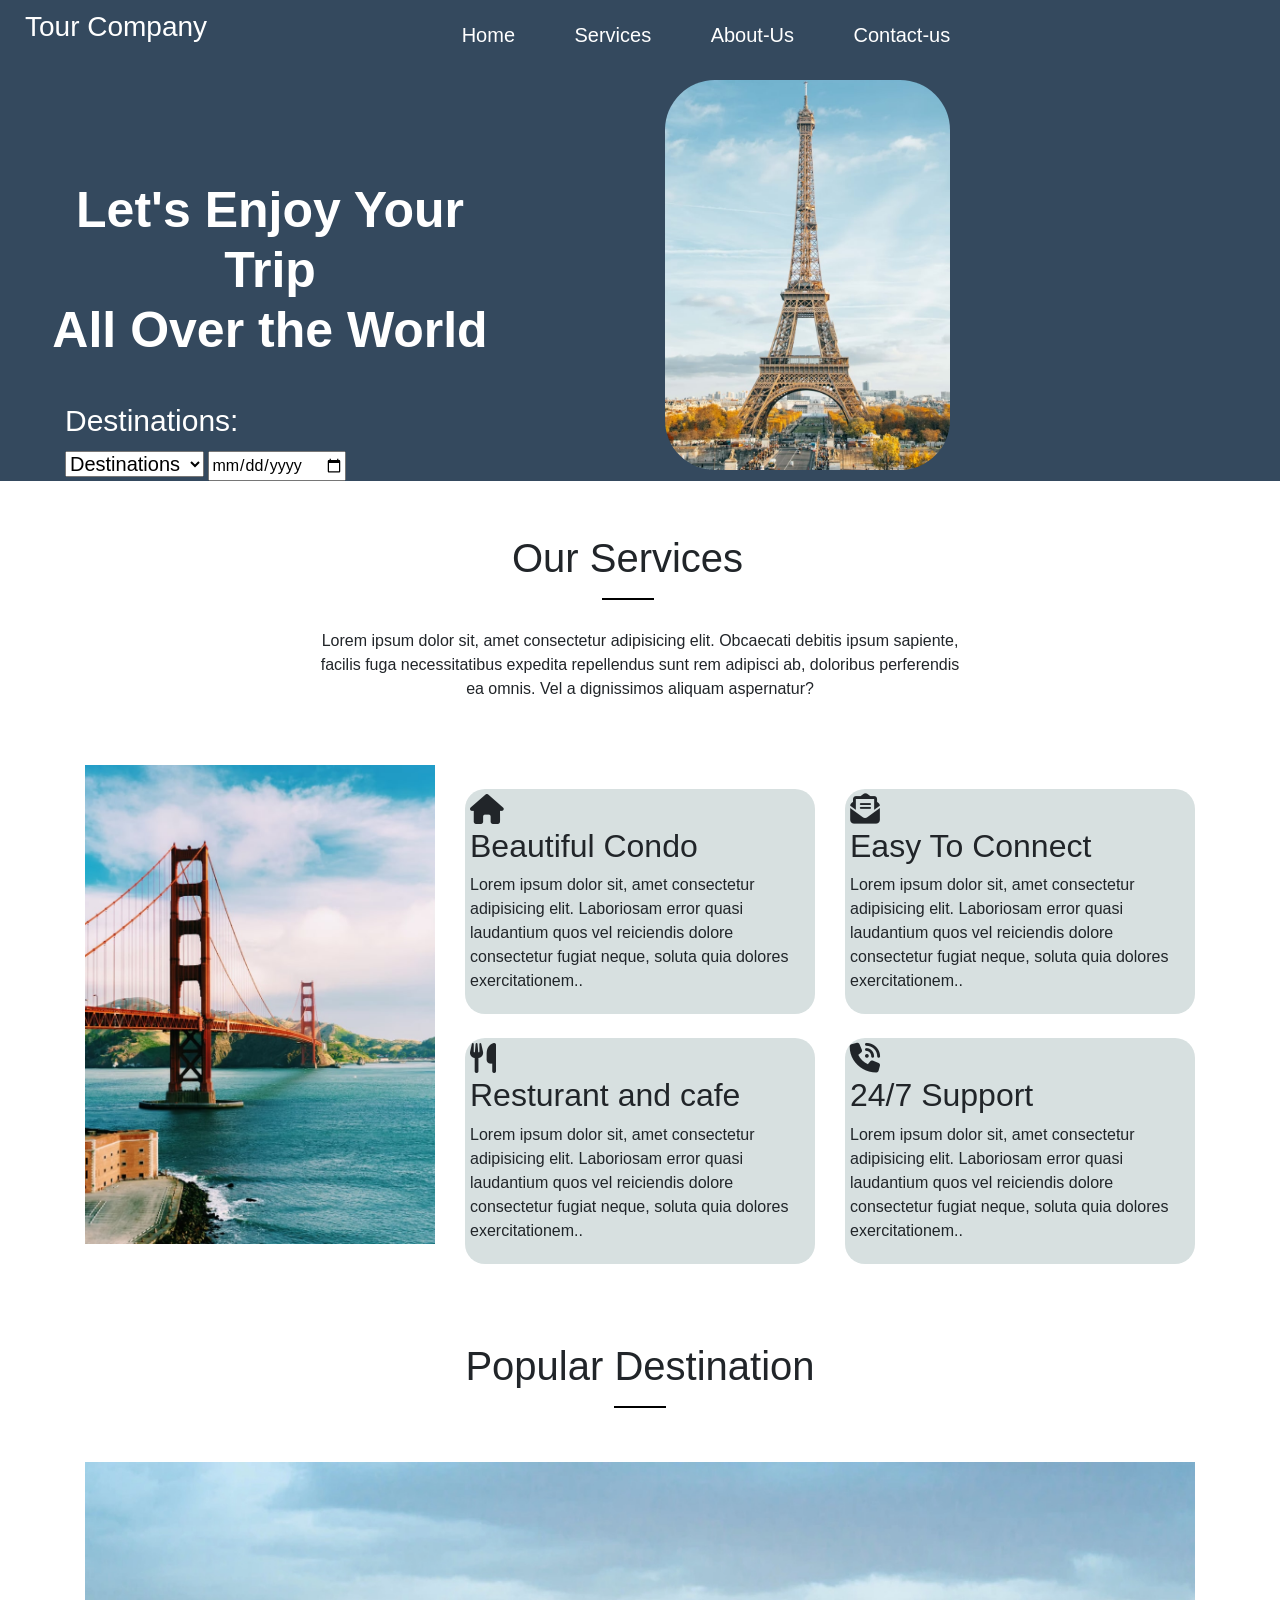
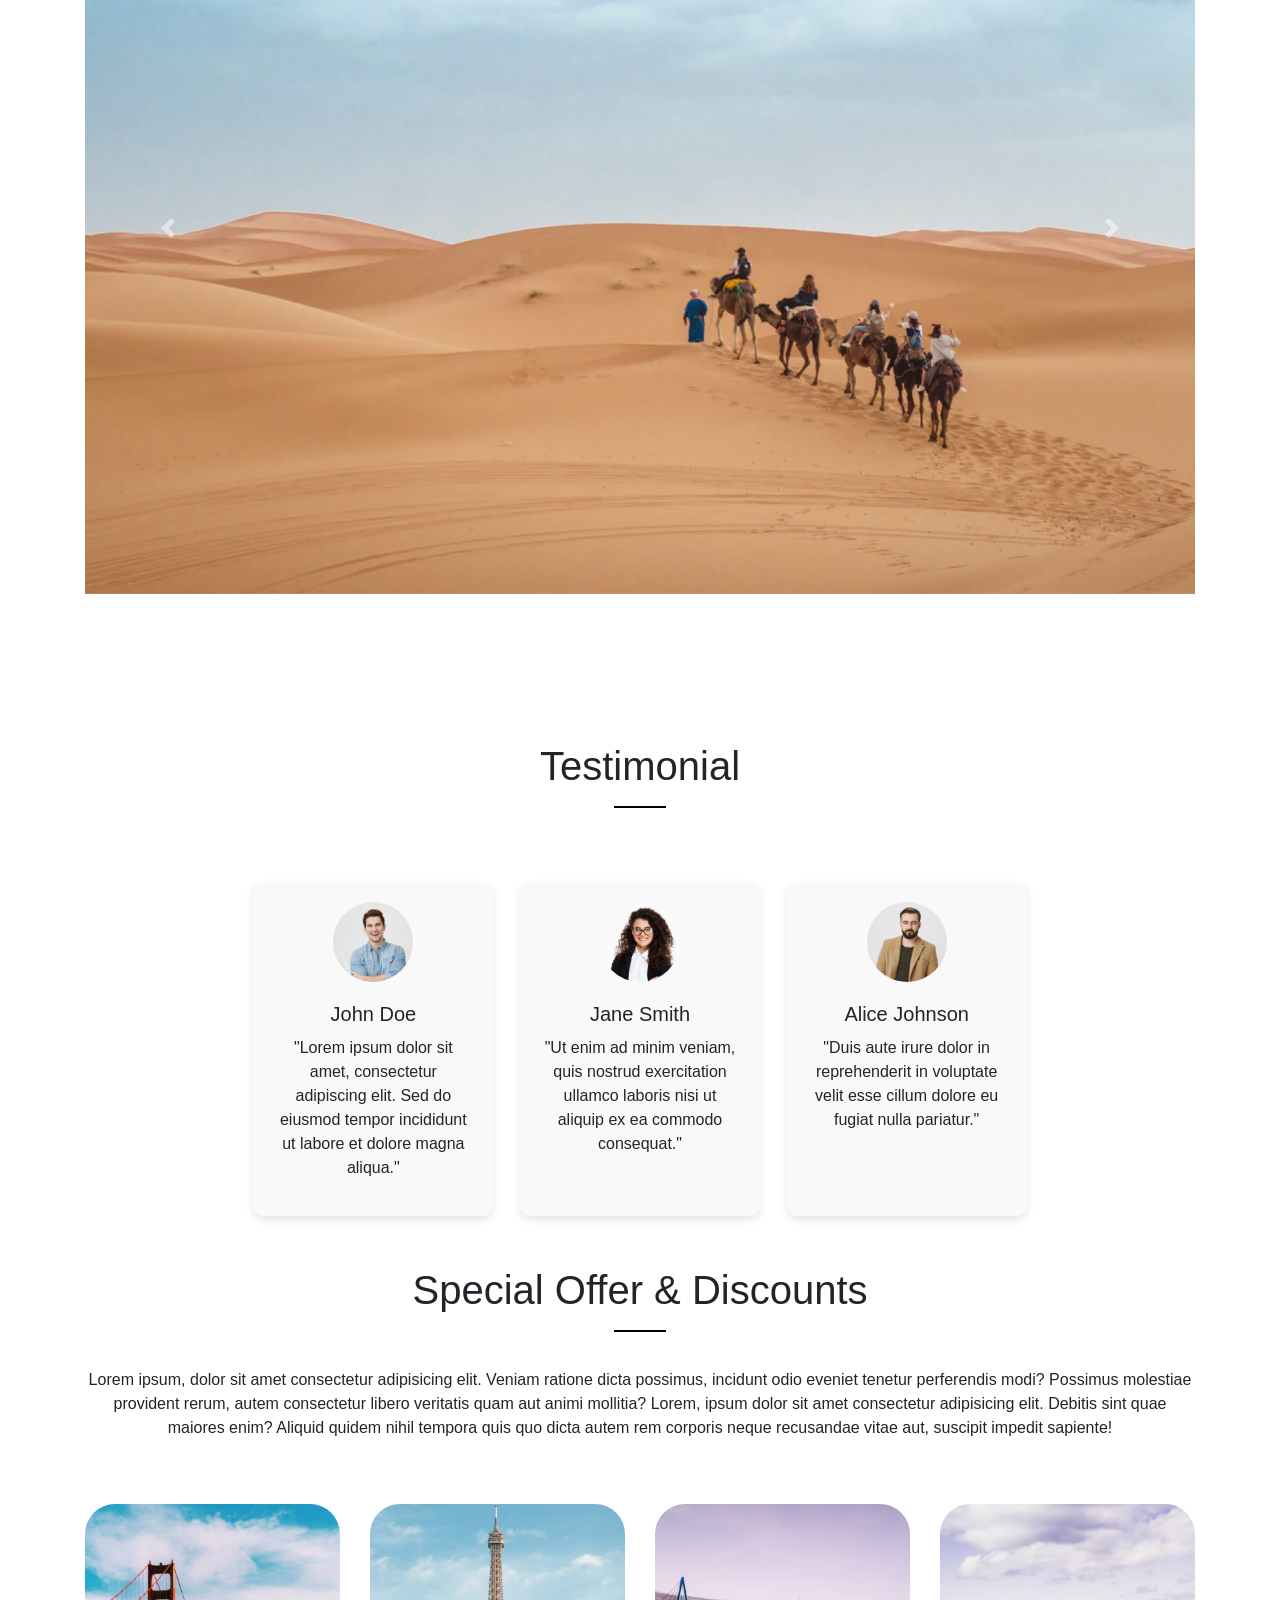
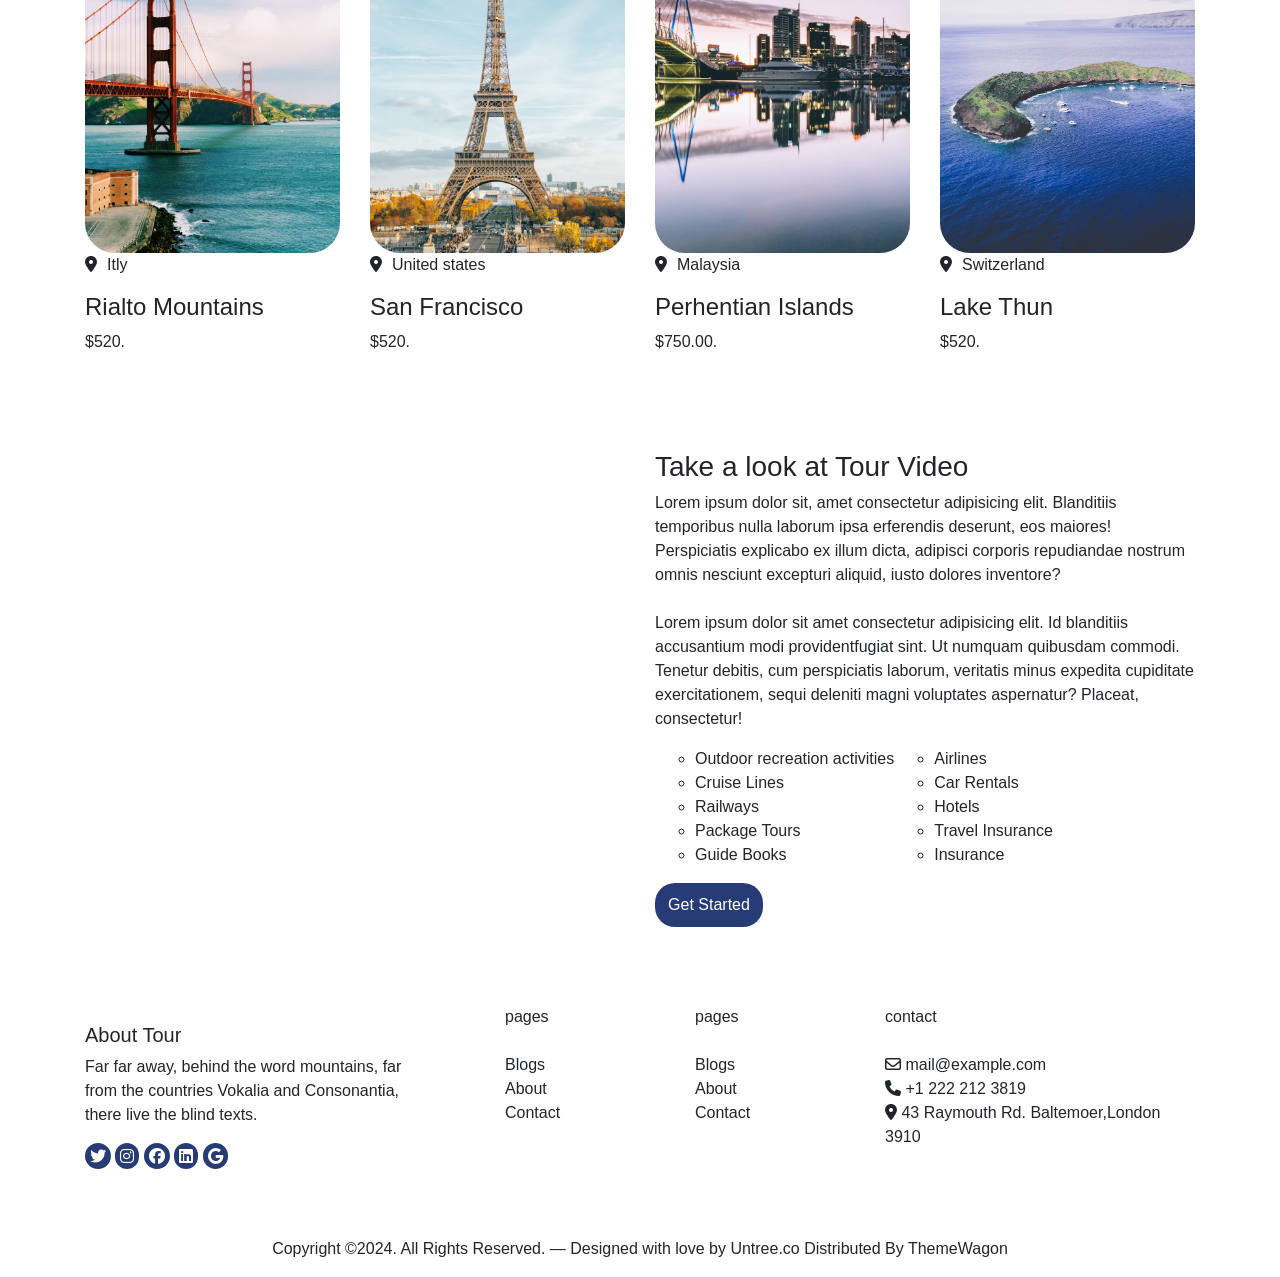
<file: home.html>
<!DOCTYPE html>
<html lang="en">
<head>
    <meta charset="UTF-8">
    <meta name="viewport" content="width=device-width, initial-scale=1.0">
    <link rel="stylesheet" href="https://cdnjs.cloudflare.com/ajax/libs/font-awesome/6.5.1/css/all.min.css" integrity="sha512-DTOQO9RWCH3ppGqcWaEA1BIZOC6xxalwEsw9c2QQeAIftl+Vegovlnee1c9QX4TctnWMn13TZye+giMm8e2LwA==" crossorigin="anonymous" referrerpolicy="no-referrer"/>
    <link rel="stylesheet" href="https://cdn.jsdelivr.net/npm/bootstrap@4.4.1/dist/css/bootstrap.min.css" integrity="sha384-Vkoo8x4CGsO3+Hhxv8T/Q5PaXtkKtu6ug5TOeNV6gBiFeWPGFN9MuhOf23Q9Ifjh" crossorigin="anonymous">
    <link rel="stylesheet" href="./style.css">
    <title>Tour Website</title>
</head>
<body>
 
    <div class="container-fluid" id="header">
        <div class="row">
            <div class="col-md-4"><h3 id="logo"><a href="./index.html">Tour Company</a></h3></div>
            <div class="col-md-8">
                <ul id="menu">
                    <li><a href="./index.html">Home</a></li>
                    <li><a href="./services.html">Services</a></li>
                    <li><a href="./about-us.html">About-Us</a></li>
                    <li><a href="./contact-us.html">Contact-us</a></li>
                    <!-- <li><a href="#">Contact-Us</a></li> -->
                </ul>
            </div>
        </div>
        <div class="row">
            <div class="col-md-6"> <h1 class="hero-text"><b>Let's Enjoy Your Trip <br> All Over the World</b></h1>
                <div class="select-text">   
              <label for="text">Destinations:</label> <br>
            <select id="place" name="place" size="1">
                <option value="Destinations">Destinations</option>
                <option value="United states">United states</option>
                <option value="Japan">Japan</option>
                <option value="Thailand">Thailand</option>
                <option value="China">China</option>
            </select> 
            <input type="date">
        </div>
            </div>
            <div class="col-md-6">
              <div class="img-hero"><img src="./images/hero-slider-2.jpg" alt="" width="50%"></div>
            </div>
        </div>
    </div>
    <!-- !!!...Html code for our services portion....!!! -->
    <div class="container mt-5">
        <div class="row mt-5 ">
            <div class="col"><h1 class="heading-services">Our Services <hr > </h1> </div>
        </div>
        <div class="row">
            <div class="col-md-12 para-services">
                <p>Lorem ipsum dolor sit, amet consectetur adipisicing elit. Obcaecati debitis ipsum sapiente, <br> facilis fuga necessitatibus expedita repellendus sunt rem adipisci ab, doloribus perferendis <br> ea omnis. Vel a dignissimos aliquam aspernatur?</p>
            </div>
        </div>
        <div class="row mt-5">
            <div class="col-md-4">
                <img src="./images/hero-slider-1.jpg" alt="" width="100%">
            </div>
            <div class="col-lg-4 col-sm-2 ">
                <div id="box-services"  class="mt-4">
                    <i class="fa-solid fa-house"></i>
                    <h2>Beautiful Condo</h2>
                    <p class="box-para">Lorem ipsum dolor sit, amet consectetur adipisicing elit. Laboriosam error quasi laudantium quos vel reiciendis dolore consectetur fugiat neque, soluta quia dolores exercitationem..</p>
                </div>
                <div id="box-services" class="mt-4">
                    <i class="fa-solid fa-utensils"></i>
                    <h2>Resturant and cafe</h2>
                    <p class="box-para">Lorem ipsum dolor sit, amet consectetur adipisicing elit. Laboriosam error quasi laudantium quos vel reiciendis dolore consectetur fugiat neque, soluta quia dolores exercitationem..</p>
                </div>
               
            </div>
            <div class="col-lg-4 col-sm-2">
                <div id="box-services" class="mt-4">
                    <i class="fa-solid fa-envelope-open-text"></i>
                    <h2>Easy To Connect</h2>
                    <p class="box-para">Lorem ipsum dolor sit, amet consectetur adipisicing elit. Laboriosam error quasi laudantium quos vel reiciendis dolore consectetur fugiat neque, soluta quia dolores exercitationem..</p>
                </div>
                <div id="box-services" class="mt-4">
                    <i class="fa-solid fa-phone-volume"></i>
                    <h2>24/7 Support</h2>
                    <p class="box-para">Lorem ipsum dolor sit, amet consectetur adipisicing elit. Laboriosam error quasi laudantium quos vel reiciendis dolore consectetur fugiat neque, soluta quia dolores exercitationem..</p>
                </div>
            </div>
        </div>
    </div>
    <div class="container mt-5">
        <div class="row">
            <div class="col-12"><h1 id="destination-head"> Popular Destination <hr></h1></div>
        </div>
    </div>


    <div class="container">
        <div class="row " >
            <div class="col-md-12">
                <div id="carouselExampleControls" class="carousel slide" data-ride="carousel">
                    <div class="carousel-inner">
                      <div class="carousel-item active">
                        <img class="d-block w-100" src="./images/slider-1.jpg" alt="First slide">
                      </div>
                      <div class="carousel-item">
                        <img class="d-block w-100 " src="./images/slider-2.jpg" alt="Second slide">
                      </div>
                      <div class="carousel-item">
                        <img class="d-block  w-100" src="./images/slider-3.jpg" alt="Third slide">
                      </div>
                      <div class="carousel-item">
                        <img class="d-block  w-100" src="./images/slider-4.jpg" alt="fourth slide">
                      </div>
                      <div class="carousel-item">
                        <img class="d-block w-100" src="./images/slider-5.jpg" alt="fifth slide">
                      </div>
                      <a class="carousel-control-prev" href="#carouselExampleControls" role="button" data-slide="prev">
                        <span class="carousel-control-prev-icon" aria-hidden="true"></span>
                        <span class="sr-only">Previous</span>
                      </a>
                      <a class="carousel-control-next" href="#carouselExampleControls" role="button" data-slide="next">
                        <span class="carousel-control-next-icon" aria-hidden="true"></span>
                        <span class="sr-only">Next</span>
                      </a>
                    </div>
                   
                </div>
            </div>
        </div>
   </div>
        <!-- </div>
    </div> -->


    <div class="container mt-5">
        <div class="row">
            <h1 class="col-md-12 testimonial-head">Testimonial <hr></h1>
           
        </div>
    </div>
    <div class="container">
        <div class="row">
            <div class="col-md-12">
                <div class="testimonials">
                    <div class="testimonial">
                      <img src="./images/person_1.jpg" alt="Testimonial 1">
                      <h3>John Doe</h3>
                      <p>"Lorem ipsum dolor sit amet, consectetur adipiscing elit. Sed do eiusmod tempor incididunt ut labore et dolore magna aliqua."</p>
                    </div>
                    <div class="testimonial">
                      <img src="./images/person_2.jpg" alt="Testimonial 2">
                      <h3>Jane Smith</h3>
                      <p>"Ut enim ad minim veniam, quis nostrud exercitation ullamco laboris nisi ut aliquip ex ea commodo consequat."</p>
                    </div>
                    <div class="testimonial">
                      <img src="./images/person_3.jpg" alt="Testimonial 3">
                      <h3>Alice Johnson</h3>
                      <p>"Duis aute irure dolor in reprehenderit in voluptate velit esse cillum dolore eu fugiat nulla pariatur."</p>
                    </div>
                  </div>
            </div>
        </div>
    </div>
    <div class="container">
        <div class="row">
            <div class="col-md-12"><h1 class="special-head">Special Offer & Discounts <hr></h1></div>
           
        </div>
       <div class="row">
        <div class=" col-md-12 special-text">
            <p>Lorem ipsum, dolor sit amet consectetur adipisicing elit. Veniam ratione dicta possimus, incidunt odio eveniet tenetur perferendis modi? Possimus molestiae provident rerum, autem consectetur libero veritatis quam aut animi mollitia? Lorem, ipsum dolor sit amet consectetur adipisicing elit. Debitis sint quae maiores enim? Aliquid quidem nihil tempora quis quo dicta autem rem corporis neque recusandae vitae aut, suscipit impedit sapiente!</p>
        </div>
       </div>


       <div class="row">
        <div class="col-md-3 discount-img mt-5">
            <img src="./images/hero-slider-1.jpg" alt="">
            <div class="d-flex">
                <div class="icons"><i class="fa-solid fa-location-dot"></i> </div>
            <p class="Itly">Itly</p>
            </div>
            <h4>Rialto Mountains</h4>
            <div class="price">$520.</div>
        </div>
        <div class="col-md-3 discount-img mt-5">
            <img src="./images/hero-slider-2.jpg" alt="">
            <div class="d-flex">
                <div class="icons"><i class="fa-solid fa-location-dot"></i> </div>
            <p class="Itly">United states</p>
            </div>
            <h4>San Francisco</h4>
            <div class="price">$520.</div>
        </div>
        <div class="col-md-3 discount-img mt-5">
            <img src="./images/hero-slider-3.jpg" alt="">
            <div class="d-flex">
                <div class="icons"><i class="fa-solid fa-location-dot"></i> </div>
            <p class="Itly"> Malaysia</p>
            </div>
            <h4>Perhentian Islands</h4>
            <div class="price">$750.00.</div>
        </div>
        <div class="col-md-3 discount-img mt-5">
            <img src="./images/hero-slider-4.jpg" alt="">
            <div class="d-flex">
                <div class="icons"><i class="fa-solid fa-location-dot"></i> </div>
            <p class="Itly">Switzerland</p>
            </div>
            <h4>Lake Thun</h4>
            <div class="price">$520.</div>
        </div>
       </div>
    </div>
    <!-- Use iframe here and add video from youtube -->


    <div class="container mt-5">
        <div class="row">
            <div class="col-md-6 mt-5">
                <iframe width="510" height="400" src="https://www.youtube.com/embed/jx-Cfk0lUIk?si=KbfFfalTNOM9_Hll" title="YouTube video player" frameborder="0" allow="accelerometer; autoplay; clipboard-write; encrypted-media; gyroscope; picture-in-picture; web-share" allowfullscreen></iframe>
            </div>
            <div class="col-md-6 mt-5">
                <h3 class="tour-video">Take a look at Tour Video</h3>
                <p class="tour-paragraph">Lorem ipsum dolor sit, amet consectetur adipisicing elit. Blanditiis temporibus nulla laborum ipsa erferendis deserunt, eos maiores! Perspiciatis explicabo ex illum dicta, adipisci corporis repudiandae nostrum omnis nesciunt excepturi aliquid, iusto dolores inventore? <br>
                    <br>
                Lorem ipsum dolor sit amet consectetur adipisicing elit. Id blanditiis accusantium modi providentfugiat sint. Ut numquam quibusdam commodi. Tenetur debitis, cum perspiciatis laborum, veritatis minus expedita cupiditate exercitationem, sequi deleniti magni voluptates aspernatur? Placeat, consectetur!
                
                </p>
               <div class="d-flex">
                <ul class="tour-list">
                    <li>Outdoor recreation activities</li>
                    <li>Cruise Lines</li>
                    <li>Railways</li>
                    <li>Package Tours</li>
                    <li>Guide Books</li>
                </ul>
                <ul class="tour-list">
                    <li>Airlines</li>
                    <li>Car Rentals</li>
                    <li>Hotels</li>
                    <li>Travel Insurance</li>
                    <li>Insurance</li>
                </ul>
               </div>
                <button class="tour-button">Get Started</button>

            </div>
        </div>
    </div>
    <!-- <div class="container-fluid mt-5">
        <div class="row  explor-best">
            <div class="col-lg-12  contact-us-now">
              <div>  <h4 class="best-head">Lets you Explore the Best. Contact Us Now</h4></div>
               <div> <p class="best-para">Lorem ipsum dolor sit amet, consectetur adipisicing elit. Excepturi, fugit?</p></div>
                <button class="button-touch">Get in touch</button>
                <div> <button type="button" class="btn btn-secondary">Get in touch</button></div>
               
              
            </div>
           
           
        </div>
    </div> -->
    <!-- <div class="container-fluid mt-5">
        <div class="row explor-best">
            <div class="col-lg-12 contact-us-now">
                <div class="best-head">
                    <h4 >Let's you Explore the Best. Contact Us Now</h4>
                </div>
                <div class="best-para">
                    <p >Lorem ipsum dolor sit amet, consectetur adipisicing elit. Excepturi, fugit?</p>
                </div>
                <div class="btn-secondary">
                    <button type="button" class="btn btn-secondary">Get in touch</button>
                </div>
            </div>
        </div>
    </div> -->
    


    <div class="container mt-5">
        <div class="row">
            <div class="col-md-4 mt-5"><h5>About Tour</h5>
            <P>Far far away, behind the word mountains, far from the countries Vokalia and Consonantia, there live the blind texts.</P>
            <div class="font-awesome-icons">
                <i class="fa-brands fa-twitter"></i>
                <i class="fa-brands fa-instagram"></i>
                <i class="fa-brands fa-facebook"></i>
                <i class="fa-brands fa-linkedin"></i>
                <i class="fa-brands fa-google"></i>
            </div>
        </div>


            <div class="col-md-2">
                <ul class="footer-list-all">
                    <li>pages</li> <br> 
                    <li>Blogs</li>
                    <li>About</li>
                    <li>Contact</li>
                </ul>
            </div>
            
            <div class="col-md-2">
                <ul class="footer-list-all">
                    <li>pages</li> <br> 
                    <li>Blogs</li>
                    <li>About</li>
                    <li>Contact</li>
                </ul>
            </div>
            <div class="col-md-4">
                <ul class="footer-list-all">
                    <li>  contact</li> <br>
                    <li> <i class="fa-regular fa-envelope"></i> mail@example.com</li>
                    <li> <i class="fa-solid fa-phone"></i> +1 222 212 3819</li>
                    <li> <i class="fa-solid fa-location-dot"></i> 43 Raymouth Rd. Baltemoer,London 3910</li>
                    
                </ul>
            </div>
        </div>

        <div class="row mt-5">
            <div class="col-12">
                <p class="last-footer-para">Copyright ©2024. All Rights Reserved. — Designed with love by Untree.co Distributed By ThemeWagon</p>
            </div>
        </div>
    </div>

</body>
</html>
    <script src="https://code.jquery.com/jquery-3.4.1.slim.min.js" integrity="sha384-J6qa4849blE2+poT4WnyKhv5vZF5SrPo0iEjwBvKU7imGFAV0wwj1yYfoRSJoZ+n" crossorigin="anonymous"></script>
    <script src="https://cdn.jsdelivr.net/npm/popper.js@1.16.0/dist/umd/popper.min.js" integrity="sha384-Q6E9RHvbIyZFJoft+2mJbHaEWldlvI9IOYy5n3zV9zzTtmI3UksdQRVvoxMfooAo" crossorigin="anonymous"></script>
    <script src="https://cdn.jsdelivr.net/npm/bootstrap@4.4.1/dist/js/bootstrap.min.js" integrity="sha384-wfSDF2E50Y2D1uUdj0O3uMBJnjuUD4Ih7YwaYd1iqfktj0Uod8GCExl3Og8ifwB6" crossorigin="anonymous"></script>
</file>
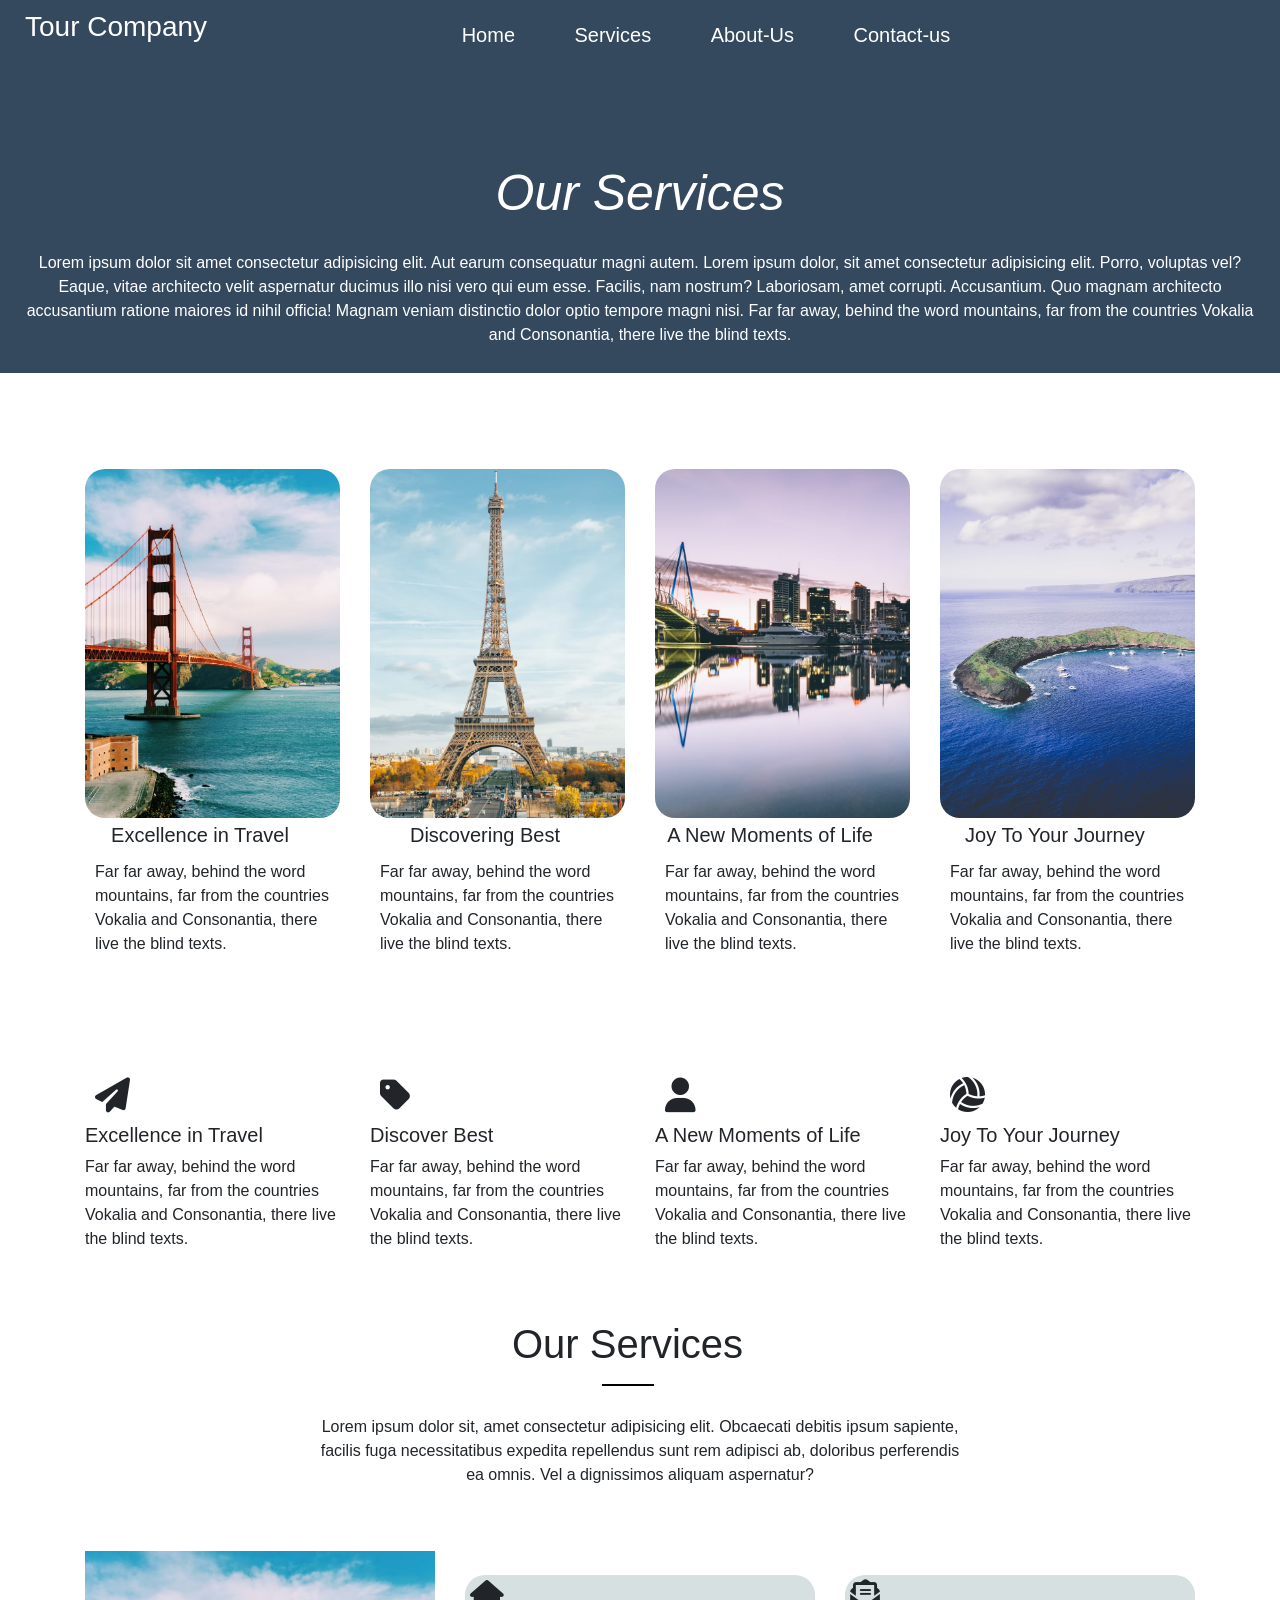
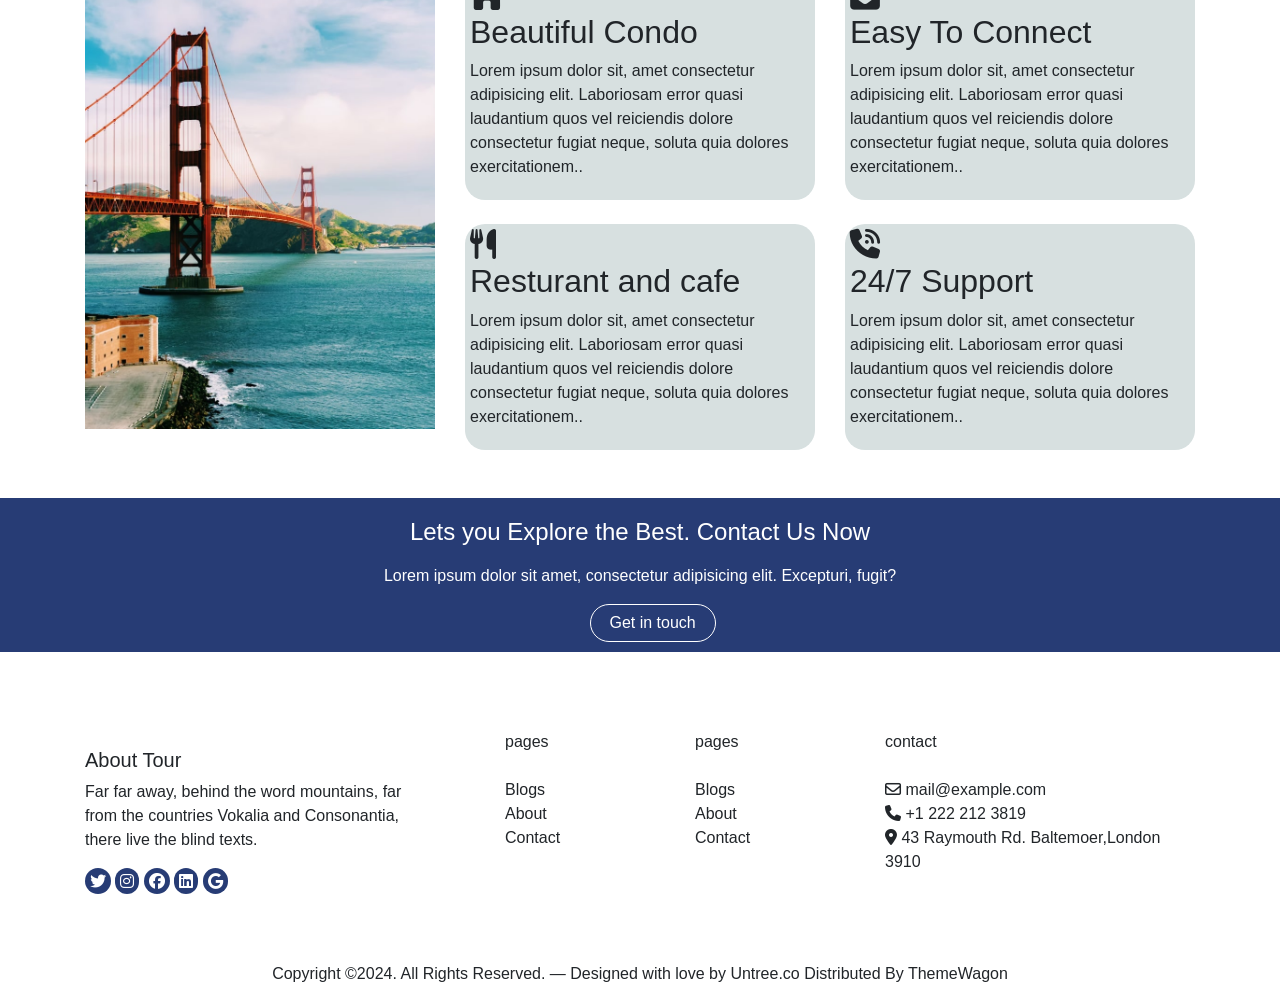
<file: services.html>
<!DOCTYPE html>
<html lang="en">
<head>
    <meta charset="UTF-8">
    <meta name="viewport" content="width=device-width, initial-scale=1.0">
    <link rel="stylesheet" href="https://cdnjs.cloudflare.com/ajax/libs/font-awesome/6.5.1/css/all.min.css" integrity="sha512-DTOQO9RWCH3ppGqcWaEA1BIZOC6xxalwEsw9c2QQeAIftl+Vegovlnee1c9QX4TctnWMn13TZye+giMm8e2LwA==" crossorigin="anonymous" referrerpolicy="no-referrer"/>
    <link rel="stylesheet" href="https://cdn.jsdelivr.net/npm/bootstrap@4.4.1/dist/css/bootstrap.min.css" integrity="sha384-Vkoo8x4CGsO3+Hhxv8T/Q5PaXtkKtu6ug5TOeNV6gBiFeWPGFN9MuhOf23Q9Ifjh" crossorigin="anonymous">
    <link rel="stylesheet" href="./style.css">
    <title>services</title>
</head>
<body>
    <div class="container-fluid" id="header">
        <div class="row">
            <div class="col-md-4"><h3 id="logo"><a href="./index.html">Tour Company</a></h3></div>
            <div class="col-md-8">
                <ul id="menu">
                    <li><a href="./index.html">Home</a></li>
                    <li><a href="./services.html">Services</a></li>
                    <li><a href="./about-us.html">About-Us</a></li>
                    <li><a href="./contact-us.html">Contact-us</a></li>
                    
                </ul>
            </div>
        </div>
        <div class="row mt-5">
            <div class="col-lg-12 col-md-6"><h1 class="our-services">Our Services</h1>
                <p class="paragraph-services"> Lorem ipsum dolor sit amet consectetur adipisicing elit. Aut earum consequatur magni autem. Lorem ipsum dolor, sit amet consectetur adipisicing elit. Porro, voluptas vel? Eaque, vitae architecto velit aspernatur ducimus illo nisi vero qui eum esse. Facilis, nam nostrum? Laboriosam, amet corrupti. Accusantium. Quo magnam architecto accusantium ratione maiores id nihil officia! Magnam veniam distinctio dolor optio tempore magni nisi. Far far away, behind the word mountains, far from the countries Vokalia and Consonantia, there live the blind texts. </p>
            </div>
        </div>
       
    </div>

    <div class="container mt-5">
        <div class="row">
            <div class="col-md-3 mt-5">
                <div class="services-all-images"><img src="./images/hero-slider-1.jpg" alt="">
                
                </div>
                <h5 class="heading-services">Excellence in Travel</h5>
                <p class="paragrph-servic">Far far away, behind the word mountains, far from the countries Vokalia and Consonantia, there live the blind texts.</p>
            </div>
            <div class="col-md-3 mt-5">
                <div class="services-all-images"><img src="./images/hero-slider-2.jpg" alt="">
                
                </div>
                <h5 class="heading-services">Discovering Best</h5>
                <p class="paragrph-servic">Far far away, behind the word mountains, far from the countries Vokalia and Consonantia, there live the blind texts.</p>
            </div>
            <div class="col-md-3 mt-5">
                <div class="services-all-images"><img src="./images/hero-slider-3.jpg" alt="">
                
                </div>
                <h5 class="heading-services">A New Moments of Life</h5>
                <p class="paragrph-servic">Far far away, behind the word mountains, far from the countries Vokalia and Consonantia, there live the blind texts.</p>
            </div>
            <div class="col-md-3 mt-5">
                <div class="services-all-images"><img src="./images/hero-slider-4.jpg" alt="">
                
                </div>
                <h5 class="heading-services">Joy To Your Journey</h5>
                <p class="paragrph-servic">Far far away, behind the word mountains, far from the countries Vokalia and Consonantia, there live the blind texts.</p>
            </div>
        </div>
    </div>
    <div class="container mt-5">
        <div class="row">
            <div class="col-md-3 mt-5">
                <i class="fa-solid fa-paper-plane icns"></i>
                <h5 class="Excellence">Excellence in Travel</h5>
                <p class="pera">Far far away, behind the word mountains, far from the countries Vokalia and Consonantia, there live the blind texts.</p>
            </div>
            <div class="col-md-3 mt-5">
                <!-- <i class="fa-solid fa-paper-plane icns"></i> -->
                <i class="fa-solid fa-tag icns"></i>
                <h5 class="Excellence">Discover Best</h5>
                <p class="pera">Far far away, behind the word mountains, far from the countries Vokalia and Consonantia, there live the blind texts.</p>
            </div>
            <div class="col-md-3 mt-5">
                <!-- <i class="fa-solid fa-paper-plane icns"></i> -->
                <i class="fa-solid fa-user icns"></i>
                <h5 class="Excellence">A New Moments of Life</h5>
                <p class="pera">Far far away, behind the word mountains, far from the countries Vokalia and Consonantia, there live the blind texts.</p>
            </div>
            <div class="col-md-3 mt-5">
                <!-- <i class="fa-solid fa-paper-plane icns"></i> -->
                <i class="fa-solid fa-volleyball icns"></i>
                <h5 class="Excellence">Joy To Your Journey</h5>
                <p class="pera">Far far away, behind the word mountains, far from the countries Vokalia and Consonantia, there live the blind texts.</p>
            </div>
        </div>
    </div>

    <div class="container mt-5">
        <div class="row ">
            <div class="col"><h1 class="heading-services">Our Services <hr > </h1> </div>
        </div>
        <div class="row">
            <div class="col-md-12 para-services">
                <p>Lorem ipsum dolor sit, amet consectetur adipisicing elit. Obcaecati debitis ipsum sapiente, <br> facilis fuga necessitatibus expedita repellendus sunt rem adipisci ab, doloribus perferendis <br> ea omnis. Vel a dignissimos aliquam aspernatur?</p>
            </div>
        </div>
        <div class="row mt-5">
            <div class="col-md-4">
                <img src="./images/hero-slider-1.jpg" alt="" width="100%">
            </div>
            <div class="col-lg-4 col-sm-2 ">
                <div id="box-services"  class="mt-4">
                    <i class="fa-solid fa-house"></i>
                    <h2>Beautiful Condo</h2>
                    <p class="box-para">Lorem ipsum dolor sit, amet consectetur adipisicing elit. Laboriosam error quasi laudantium quos vel reiciendis dolore consectetur fugiat neque, soluta quia dolores exercitationem..</p>
                </div>
                <div id="box-services" class="mt-4">
                    <i class="fa-solid fa-utensils"></i>
                    <h2>Resturant and cafe</h2>
                    <p class="box-para">Lorem ipsum dolor sit, amet consectetur adipisicing elit. Laboriosam error quasi laudantium quos vel reiciendis dolore consectetur fugiat neque, soluta quia dolores exercitationem..</p>
                </div>
               
            </div>
            <div class="col-lg-4 col-sm-2">
                <div id="box-services" class="mt-4">
                    <i class="fa-solid fa-envelope-open-text"></i>
                    <h2>Easy To Connect</h2>
                    <p class="box-para">Lorem ipsum dolor sit, amet consectetur adipisicing elit. Laboriosam error quasi laudantium quos vel reiciendis dolore consectetur fugiat neque, soluta quia dolores exercitationem..</p>
                </div>
                <div id="box-services" class="mt-4">
                    <i class="fa-solid fa-phone-volume"></i>
                    <h2>24/7 Support</h2>
                    <p class="box-para">Lorem ipsum dolor sit, amet consectetur adipisicing elit. Laboriosam error quasi laudantium quos vel reiciendis dolore consectetur fugiat neque, soluta quia dolores exercitationem..</p>
                </div>
            </div>
        </div>
    </div>


    <div class="container-fluid mt-5">
        <div class="row  ">
            <div class="col-md-12 contact-us-now">
                <h4 class="best-head">Lets you Explore the Best. Contact Us Now</h4>
                <p class="best-para">Lorem ipsum dolor sit amet, consectetur adipisicing elit. Excepturi, fugit?</p>
                <!-- <button class="button-touch">Get in touch</button> -->
                <button type="button" class="btn btn-secondary">Get in touch</button>
              
            </div>
           
        </div>
    </div>


    <div class="container mt-5">
        <div class="row">
            <div class="col-md-4 mt-5"><h5>About Tour</h5>
            <P>Far far away, behind the word mountains, far from the countries Vokalia and Consonantia, there live the blind texts.</P>
            <div class="font-awesome-icons">
                <i class="fa-brands fa-twitter"></i>
                <i class="fa-brands fa-instagram"></i>
                <i class="fa-brands fa-facebook"></i>
                <i class="fa-brands fa-linkedin"></i>
                <i class="fa-brands fa-google"></i>
            </div>
        </div>


            <div class="col-md-2">
                <ul class="footer-list-all">
                    <li>pages</li> <br> 
                    <li>Blogs</li>
                    <li>About</li>
                    <li>Contact</li>
                </ul>
            </div>
            
            <div class="col-md-2">
                <ul class="footer-list-all">
                    <li>pages</li> <br> 
                    <li>Blogs</li>
                    <li>About</li>
                    <li>Contact</li>
                </ul>
            </div>
            <div class="col-md-4">
                <ul class="footer-list-all">
                    <li>  contact</li> <br>
                    <li> <i class="fa-regular fa-envelope"></i> mail@example.com</li>
                    <li> <i class="fa-solid fa-phone"></i> +1 222 212 3819</li>
                    <li> <i class="fa-solid fa-location-dot"></i> 43 Raymouth Rd. Baltemoer,London 3910</li>
                    
                </ul>
            </div>
        </div>

        <div class="row mt-5">
            <div class="col-12">
                <p class="last-footer-para">Copyright ©2024. All Rights Reserved. — Designed with love by Untree.co Distributed By ThemeWagon</p>
            </div>
        </div>
    </div>

    
</body>
</html>
</file>
<file: style.css>
#header{
    background-color: #34495e;
    color:  white;
    width: 100%;
    
}
#logo {
    padding: 10px;
}
#logo a{
    text-decoration: none;
    color: white;
   
}
.click-here{
    padding: 10px;
    width: 20%;
    margin: 20px 40px;
    border: none;
    border-radius: 20px;
    background-color: white;
    color: black;
   
}
.click-here a{
    text-decoration: none;
    font-size: 18px;
    
}

#menu{
    list-style: none;
    margin: 0;
    padding: 0;
}
#menu li{
    display: inline-block;
    
}
#menu li a{
    color: white;
    padding:20px 20px;
    display:block;
    font-size: 20px;
    margin-right:15px;
    transition: 0.5; 
    text-decoration:none; 
} 

#menu li:hover {
  
    line-height: 1px solid #4343c0;
    text-decoration: underline;
    
}

.hero-text{
    text-align: center;
    justify-content: center;
    text-align: center;
    margin-top: 100px;
    font-size: 50px;
    margin-right: 100px;
    padding: 10px ;
}
.img-hero img{
    border-radius: 60px;
    padding: 10px;
}
h3  .select option {
    margin-left: 20px;

}
.select-text label{
    margin-left: 50px;
    padding-top: 20px;
    font-size: 30px;
    
}
select{
    margin-left: 50px;
    font-size: 20px;

}
/* !!... services styling...!! */
.heading-services{
    text-align: center;
    padding: 20px;
   

}
hr{
    width: 50px;
    border: 1px solid black;
}
.para-services p {
    text-align: center;
}
#box-services{
    background-color: #d7e0e0;
    border-radius: 20px;
    padding: 5px;
}
.fa-house{
    font-size: 30px;

}
.fa-envelope-open-text{
    font-size: 30px;

}
.fa-phone-volume{
    font-size: 30px;

}
.fa-utensils{
    font-size: 30px;

}
/* .... This styling is for popular destination */
#destination-head{
    text-align: center;
    padding: 30px;
}
/* .carousel-item img{
    border-radius: 20px;
    padding: 20px;
    height: 500px;
}
#carouselExampleControls{
    grid: inherit;
} */
 /* CSS for Testimonials Section */
 .testimonials {
    display: flex;
    justify-content: space-around;
    margin: 50px auto;
    max-width: 800px;
}
.testimonial {
    text-align: center;
    padding: 20px;
    background-color: #f9f9f9;
    border-radius: 10px;
    box-shadow: 0 4px 8px rgba(0, 0, 0, 0.1);
    width: 30%;
}
.testimonial img {
    width: 80px;
    border-radius: 50%;
    margin-bottom: 20px;
}

.testimonial h3 {
    font-size: 20px;
    margin-bottom: 10px;
}

.testimonial p{
    font-size: 16px;
    line-height: 1.5;
}
.testimonial-head{
    
    text-align: center;
    margin-top: 100px;

}
/* special discount styling */
.special-head{
    text-align: center;
}
.special-text p{
    text-align: center;
    margin-top: 20px;
}
.discount-img img{
    width: 100%;
    border-radius:30px ;
    transition: 0.5s;
    
}
.discount-img img:hover{
    background:#5d5dfe;
    
    transform: translateY(-10px);
}
.Itly{
    margin-left: 10px;
}
.tour-list li {
    list-style-type: circle;   
}
.tour-button{
    padding: 10px;
    width: 20%;
    border: none;
    border-radius: 20px;
    background-color:#273c75;
    color: white;

}
.contact-us-now{
    background-color: #273c75;
    color: white;
    padding: 10px;
    width: 100%;
}


.btn-secondary{
    padding: 6px;
    width:  10%;
    border: 1px solid white;
    border-radius: 20px;
    background-color: #273c75;
    color: white;
    margin-left: 46%;
}
.btn-secondary:hover{
    color: black;
    background-color: white;
}
.best-head{
    padding: 10px;
    text-align: center;
}
.best-para{
    text-align: center;

}
.font-awesome-icons i{
    padding: 5px;
    color: white;
    border-radius: 20px;
    cursor: pointer;
    background-color: #273c75;
}
.last-footer-para{
    text-align: center;
    margin-top: 20px;
}
.footer-list-all{
    list-style: none;
    margin-top: 30px;
}
/* This styling is for services */
.our-services{
    padding: 10px;
    text-align: center;
    font-style: italic;
    font-size: 50px;
    margin-top: 35px;
}
.paragraph-services{
    text-align: center;
    padding: 10px;
}
.services-all-images img{
    width: 100%;
    border-radius: 20px;

}
.heading-services{
    padding: 5px;
    margin-right: 25px;
    /* margin: 0; */
}
.paragrph-servic{
    
    margin-left: 10px;
}
.icns{
    font-size: 35px;
    padding: 10px;
}
/* about us styling */
.imeg-of-about img{
    width: 100%;
    margin-top: 60px;
    border-radius: 30px;

}
/* this is team styling */
.team{
    text-align: center;
    font-style: italic;
    margin-top: 100px;
}
.peee{
    text-align: center;
    padding: 10px;
}
.team-person1 img{
    width: 100%;
    margin-top: 100px;
    border-radius: 30px;

}

 /* CSS for Contact Form */
 .contact-form {
    max-width: 400px;
    margin: 50px auto;
    padding: 20px;
    border: 1px solid #ccc;
    border-radius: 5px;
    background-color: #f9f9f9;
  }

  .contact-form label {
    display: block;
    margin-bottom: 5px;
    font-weight: bold;
  }

  .contact-form input[type="text"],
  .contact-form input[type="email"],
  .contact-form textarea {
    width: 100%;
    padding: 8px;
    margin-bottom: 10px;
    border: 1px solid #ccc;
    border-radius: 3px;
    box-sizing: border-box;
  }

  .contact-form textarea {
    height: 100px;
  }

  .contact-form input[type="Send Message"] {
    background-color: #273c75;
    color: white;
    padding: 10px 20px;
    text-align: center;
    border: none;
    width: 50%;
  
    border-radius: 30px;
    cursor: pointer;
  }

 
.ICONS i{
    padding: 20px;
    font-size:40px;
    cursor: pointer;
   
    
}
.contact-info{
    padding: 10px;
}
.contact-info p{
    padding: 15px;
    margin-top: 15px;
    
}
.fa-xmark{
    display: none;
}
.fa-bars{
    display: none;

}


/* .............small-screeen.................. */
@media only screen and (max-width:600px){
    .fa-xmark{
        display: block;
        font-size: 25px;
    }
    .fa-bars{
        display: block;
        font-size: 25px;

    }
    #menu ul{
        background: #ff004f;
        position: fixed;
        top: 0;
        right: -200px;
        width: 200px;
        height: 100vh;
        padding-top:50px;
        z-index: 2;
        transition: right 0.5s;
    }
    #menuul li{
        display: block;
        margin: 25px;

    }
    #menu ul .fa-xmark{
        position: absolute;
        top: 25px;
        left: 25px;
        cursor: pointer;
    }
    #menu ul.fa-bars{
        position: absolute;
        top: 25px;
        left: 25px;
        cursor: pointer;
     }


}
</file>
